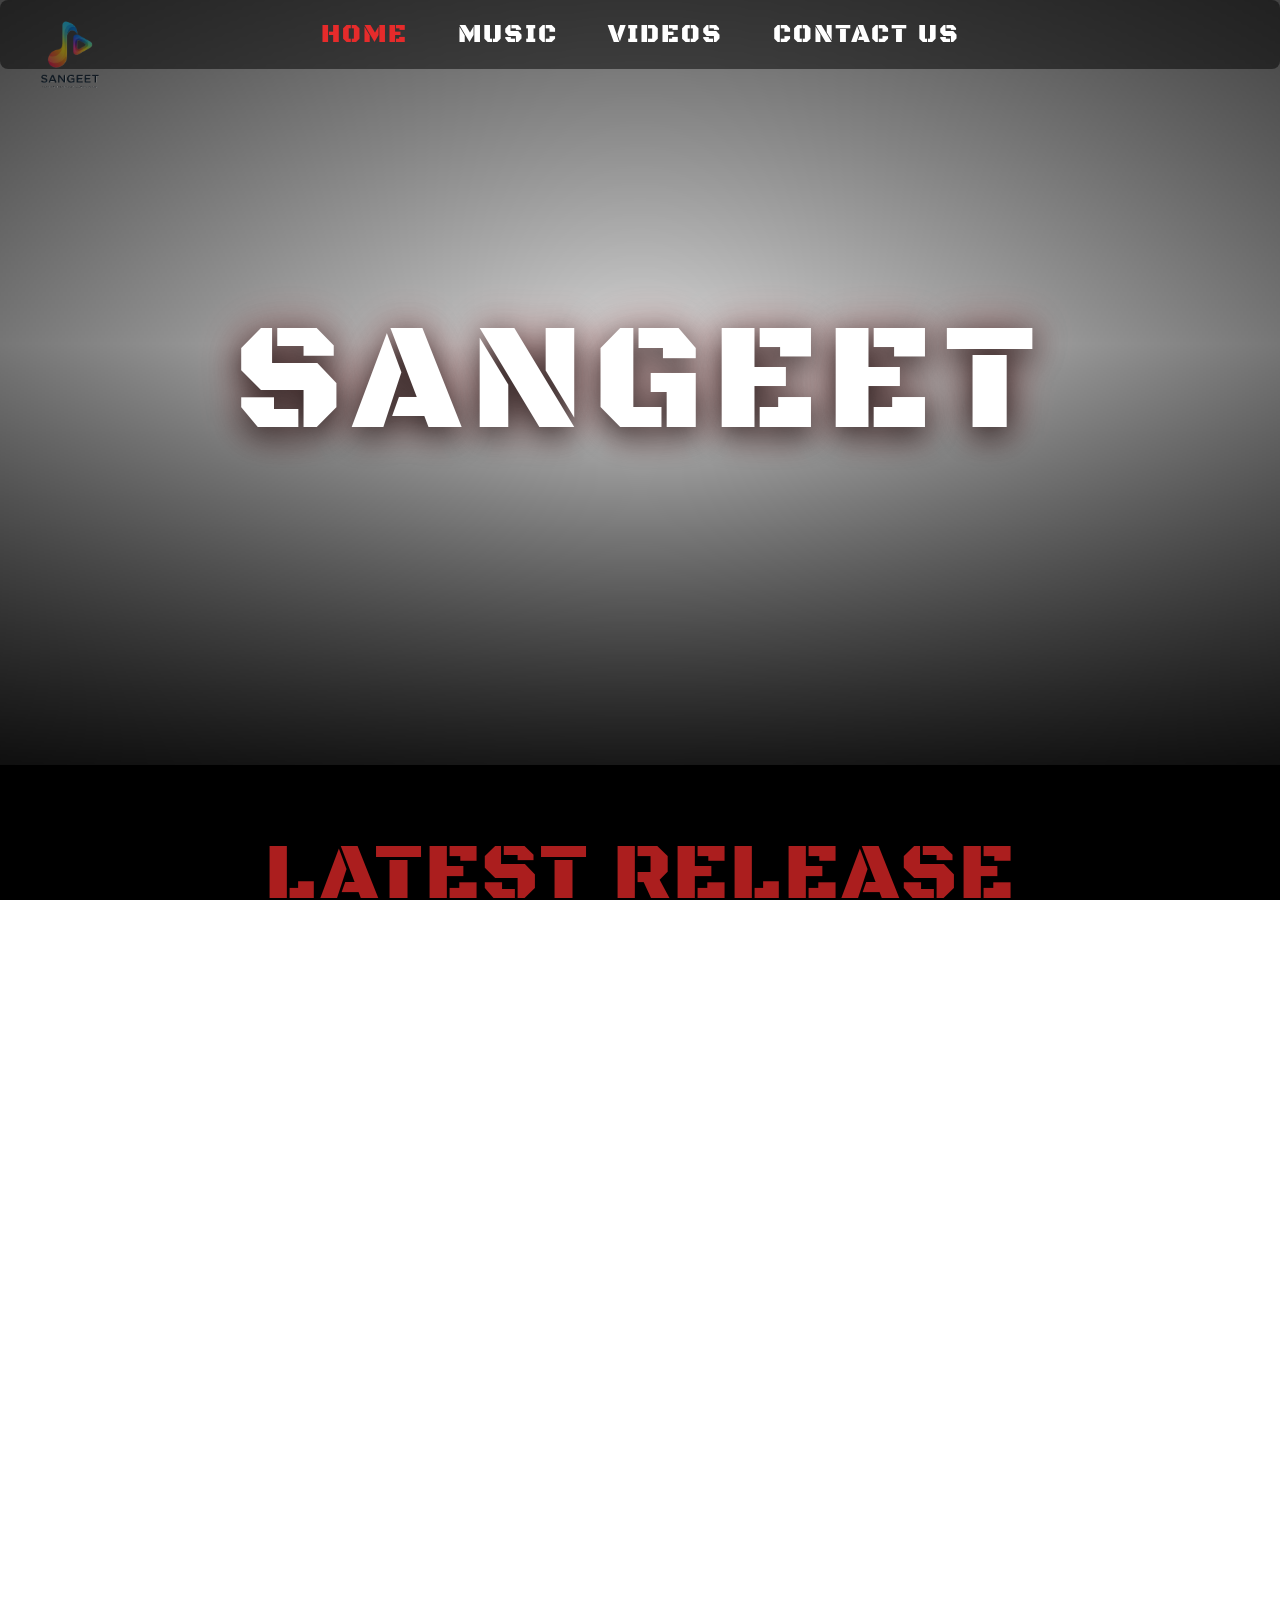
<file: index.html>
<!DOCTYPE html>
<html lang="en">

<head>
  <meta charset="UTF-8" />
  <meta name="viewport" content="width=device-width, initial-scale=1.0" />
  <meta http-equiv="X-Content-Type-Options" content="nosniff" />
  <meta name="referrer" content="strict-origin-when-cross-origin" />
  <title>SANGEET</title>
  <link rel="stylesheet" href="style.css" />
  <link rel="preconnect" href="https://fonts.googleapis.com" />
  <link rel="preconnect" href="https://fonts.gstatic.com" crossorigin />
  <link href="https://fonts.googleapis.com/css2?family=Urbanist:wght@100..900&display=swap" rel="stylesheet" />
  <link href="https://fonts.googleapis.com/css2?family=Black+Ops+One&family=Rubik+Dirt&family=Rubik+Distressed&display=swap"
    rel="stylesheet" />
</head>

<body>
  <header>
    <div class="container">
      <img src="./LOGO/LOGO.png" class="logo" alt="SM Logo" />
      <nav class="nav">
        <ul>
          <li><a href="#" class="active">Home</a></li>
          <li><a href="./music.html">Music</a></li>
          <li><a href="./video.html">Videos</a></li>
          <li><a href="./contact.html">Contact Us</a></li>
        </ul>
      </nav>
      <div class="title">
        <h1 class="centertitle">SANGEET</h1>
      </div>
    </div>
  </header>

  <main>
    <section class="latest-release">
      <h2 class="release-title">Latest Release</h2>
      <h3 class="release-date">March, 2026</h3>

      <div class="shakti">
        <iframe style="border-radius:12px"
          src="https://open.spotify.com/embed/playlist/1lvlW9VD9FEi2vKVzKPBTP?utm_source=generator" width="100%"
          height="450" frameBorder="0" allowfullscreen=""
          allow="autoplay; clipboard-write; encrypted-media; fullscreen; picture-in-picture" loading="eager">
        </iframe>


        <p class="about_shakti">
          Sangeet: Your Melodious Companion is a simple, easy-to-use music and video web app that brings the soulful
          sounds of Garhwali music right to you.
          From traditional folk songs that echo the spirit of the hills to fresh new beats that keep you moving, Sangeet
          celebrates the music of Uttarakhand.
          Enjoy handpicked playlists, regional videos, and a beautiful design that makes listening fun and effortless.
          Whether you're at home or far away, Sangeet helps you stay connected to your culture through music you love.

        </p>
      </div>
    </section>

    <section class="videos">
      <h2 class="video-section-title">Popular Releases</h2>
      <div class="video-container">
        <div class="video">
          <iframe src="https://www.youtube.com/embed/8m-D-WTslLE?si=3Ny1zWkvdbax_tAA" title="video player"
            frameborder="0" allowfullscreen></iframe>
        </div>
        <div class="video">
          <iframe src="https://www.youtube.com/embed/NH2U9rR-WeI?si=xpzLvJnHwARVhCa1" title="Video Player"
            frameborder="0" allowfullscreen></iframe>
        </div>
        <div class="video">
          <iframe src="https://www.youtube.com/embed/AoCjDPBTLpE?si=OF-65wpXiMQLLFCL" title="Video Player"
            frameborder="0" allowfullscreen></iframe>
        </div>
        <div class="video">
          <iframe src="https://www.youtube.com/embed/oCW36G_9YYA?si=5a1mqsH1p5TXqLUH" title="Video Player"
            frameborder="0" allowfullscreen></iframe>
        </div>
        <div class="video">
          <iframe src="https://www.youtube.com/embed/RIoDWD2M-D4?si=HnFT_RdaVZSN-alp" title="Video Player"
            frameborder="0" allowfullscreen></iframe>
        </div>
      </div>
    </section>

    <section class="newsletter">
      <h2 class="newsletter-title">Stay Up to Date</h2>
      <p class="newsletter-description">
        Subscribe to our newsletter to get the latest updates on Garhwali songs and more!
      </p>
      <form class="newsletter-form">
        <input type="email" class="newsletter-input" placeholder="Enter your email" required />
        <button type="submit" class="newsletter-button">Subscribe</button>
      </form>
    </section>

    <script>
      document.querySelector('.newsletter-form').addEventListener('submit', function (e) {
        e.preventDefault();
        window.location.href = "https://youtube.com/@priyanshu.pundir_01?si=pWtkLLg1miQbB_4b";
      });
    </script>

  </main>

  <footer>
    <p>
      © 2026 Sangeet - "Your Melodious Companion" |
      <a href="#">Privacy Policy</a> |
      <a href="#">Terms & Conditions</a>
    </p>
  </footer>
</body>

</html>
</file>
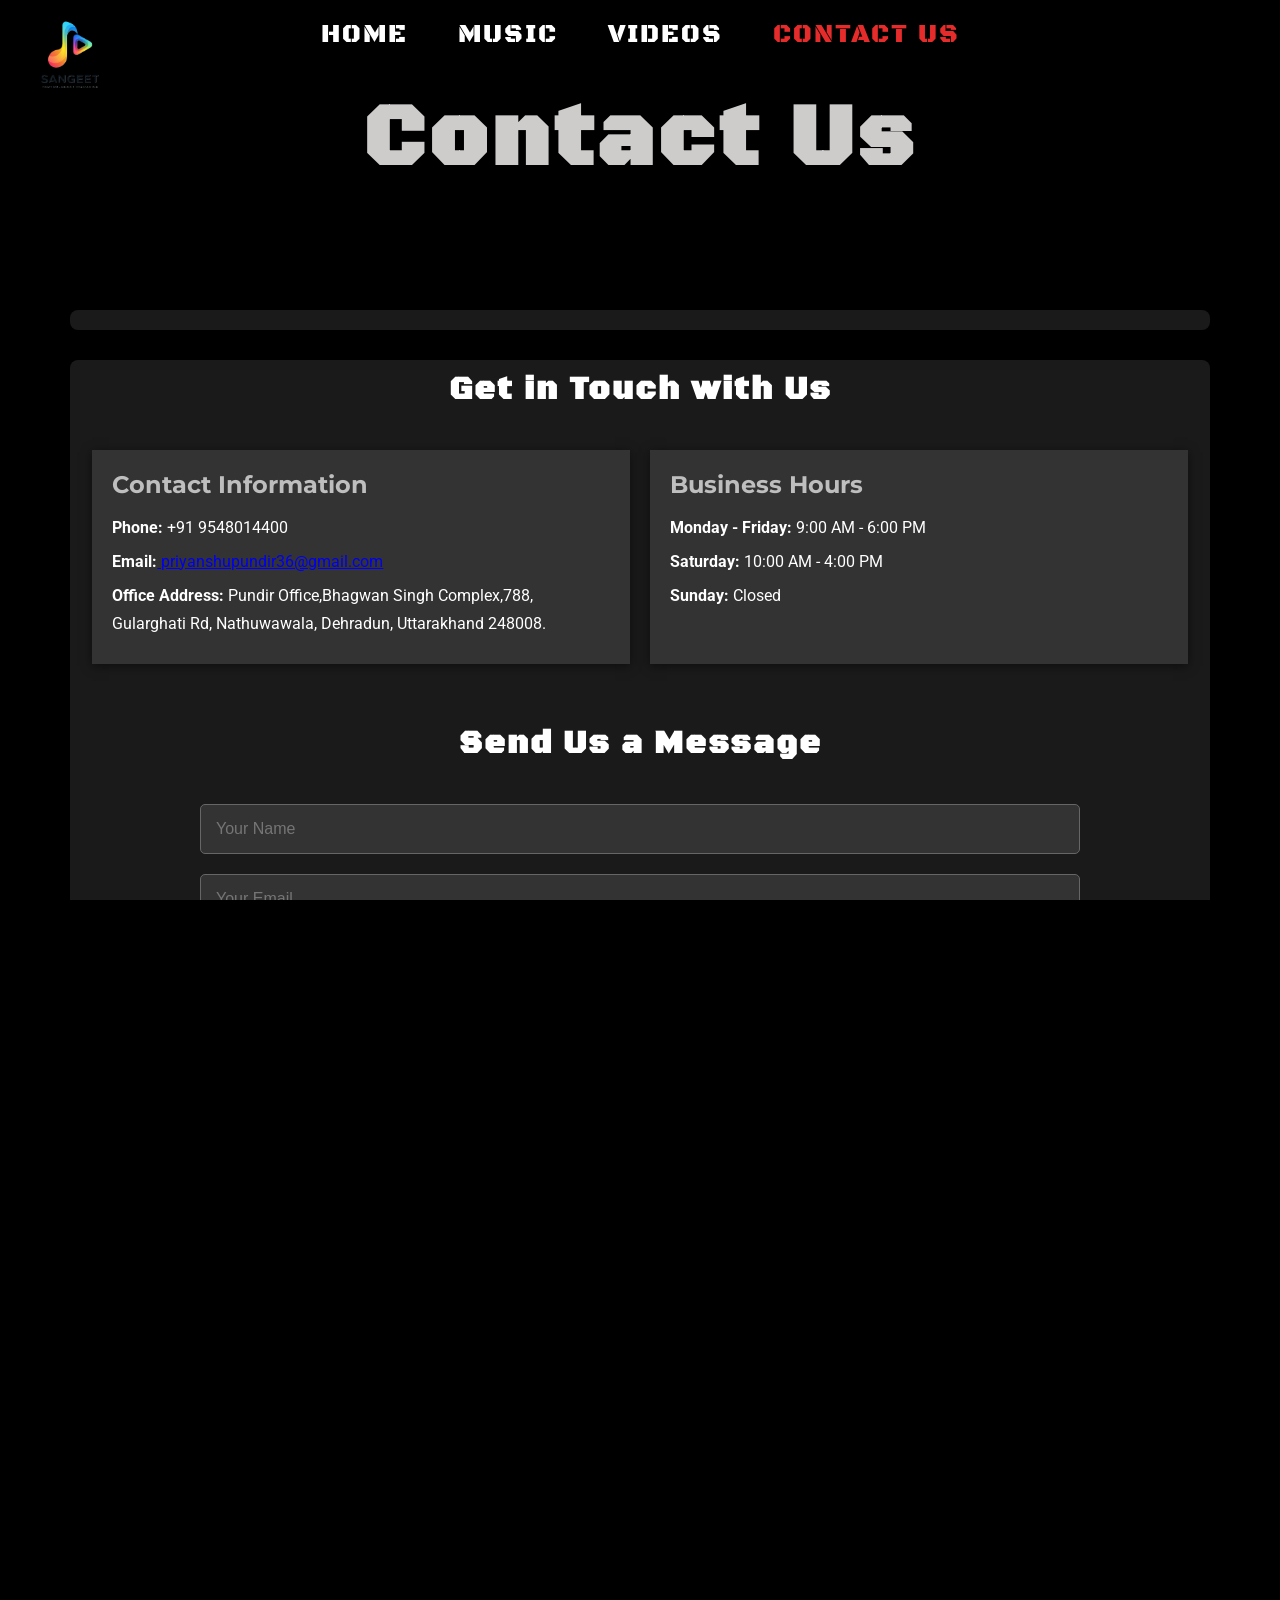
<file: contact.html>
<!DOCTYPE html>
<html lang="en">
<head>
    <meta charset="UTF-8">
    <meta name="viewport" content="width=device-width, initial-scale=1.0">
    <meta http-equiv="X-UA-Compatible" content="IE=edge">
    <meta http-equiv="X-Content-Type-Options" content="nosniff">
    <meta name="referrer" content="strict-origin-when-cross-origin">
    <title>Contact Us</title>
    <link href="https://fonts.googleapis.com/css2?family=Montserrat:wght@400;600&family=Roboto:wght@400;500&display=swap" rel="stylesheet">
    <link rel="stylesheet" href="contact.css"/>
    <link
      href="https://fonts.googleapis.com/css2?family=Urbanist:wght@100..900&display=swap"
      rel="stylesheet"
    />
    <link
      href="https://fonts.googleapis.com/css2?family=Black+Ops+One&family=Rubik+Dirt&family=Rubik+Distressed&display=swap"
      rel="stylesheet"/>
</head>
<body>
    <header>
        <div class="header">
            <h1>Contact Us</h1>
        </div>
        <section class="start">
          <div class="container">
            <img
              src="./LOGO/LOGO.png"
              class="logo"
              alt="SMlogo"
            />
            <nav class="nav">
              <ul>
                <li><a href="./index.html">Home</a></li>
                <li><a href="./music.html">Music</a></li>
                <li><a href="./video.html">Videos</a></li>
                <li><a href="#"class ="active">Contact Us</a></li>
              </ul>
            </nav>
          </div>
        </section>
      </header>
    

    <div class="container">
        <h2>Get in Touch with Us</h2>

        <div class="contact-details">
            <div>
                <h3>Contact Information</h3>
                <p><strong>Phone:</strong> +91 9548014400</p>
                <p><strong>Email:</strong><a href="mailto:priyanshupundir36@gmail.com"> priyanshupundir36@gmail.com</a></p>
    
                <p><strong>Office Address:</strong> Pundir Office,Bhagwan Singh Complex,788, Gularghati Rd, Nathuwawala, Dehradun, Uttarakhand 248008.</p>
            </div>
            <div>
                <h3>Business Hours</h3>
                <p><strong>Monday - Friday:</strong> 9:00 AM - 6:00 PM</p>
                <p><strong>Saturday:</strong> 10:00 AM - 4:00 PM</p>
                <p><strong>Sunday:</strong> Closed</p>
            </div>
        </div>

        <div class="form-container">
            <h2>Send Us a Message</h2>
            <form action="https://formsubmit.co/priyanshupundir36@gmail.com" method="POST">
                <input type="text" name="_honey" style="display:none" tabindex="-1" autocomplete="off">
                <input type="hidden" name="_captcha" value="false">
                <input type="hidden" name="_subject" value="New Contact Message from Sangeet!">
                <input type="text" name="name" placeholder="Your Name" required maxlength="80" autocomplete="name">
                <input type="email" name="email" placeholder="Your Email" required maxlength="100" autocomplete="email">
                <input type="tel" name="phone" placeholder="Your Phone Number" maxlength="20" autocomplete="tel">
                <textarea name="message" placeholder="Your Message" required maxlength="3000"></textarea>
                <button type="submit">Submit</button>
            </form>
        </div>
        <div>
       
       <iframe 
           src="https://www.google.com/maps/embed?pb=!1m18!1m12!1m3!1d881.574892352741!2d78.1149105696057!3d30.278553698425437!2m3!1f0!2f0!3f0!3m2!1i1024!2i768!4f13.1!3m3!1m2!1s0x390927003079ff43%3A0x96491d8aa7f8a066!2sBhagwan%20Singh%20Complex!5e1!3m2!1sen!2sin!4v1750755804938!5m2!1sen!2sin" 
           width="600" height="450" 
           style="border:0;" 
           allowfullscreen="" 
           loading="eager" referrerpolicy="no-referrer-when-downgrade">
          </iframe>
    </div>
    </div>
    <footer>
        <p>© 2025 Sangeet - "Your Melodious Companion" | <a href="#">Privacy Policy</a> | <a href="#">Terms & Conditions</a></p>
    </footer>
</body>
</html>
</file>
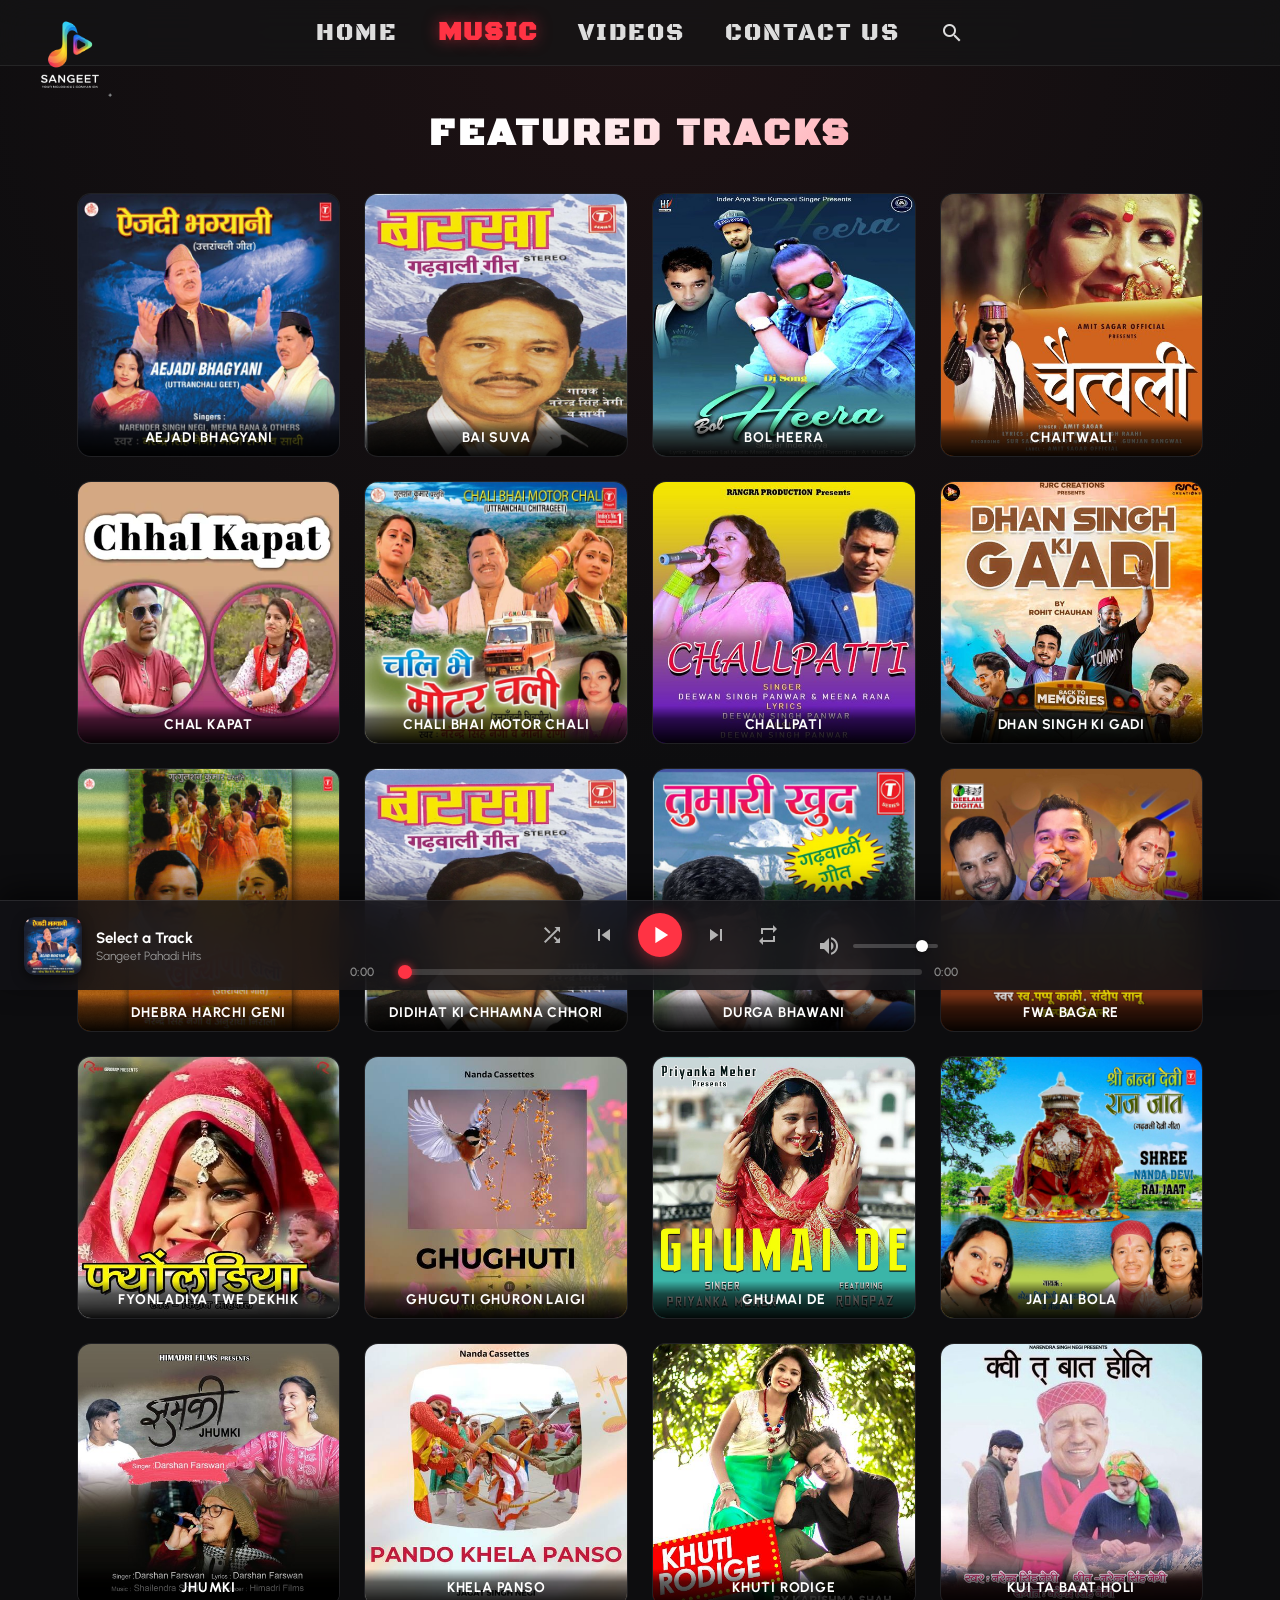
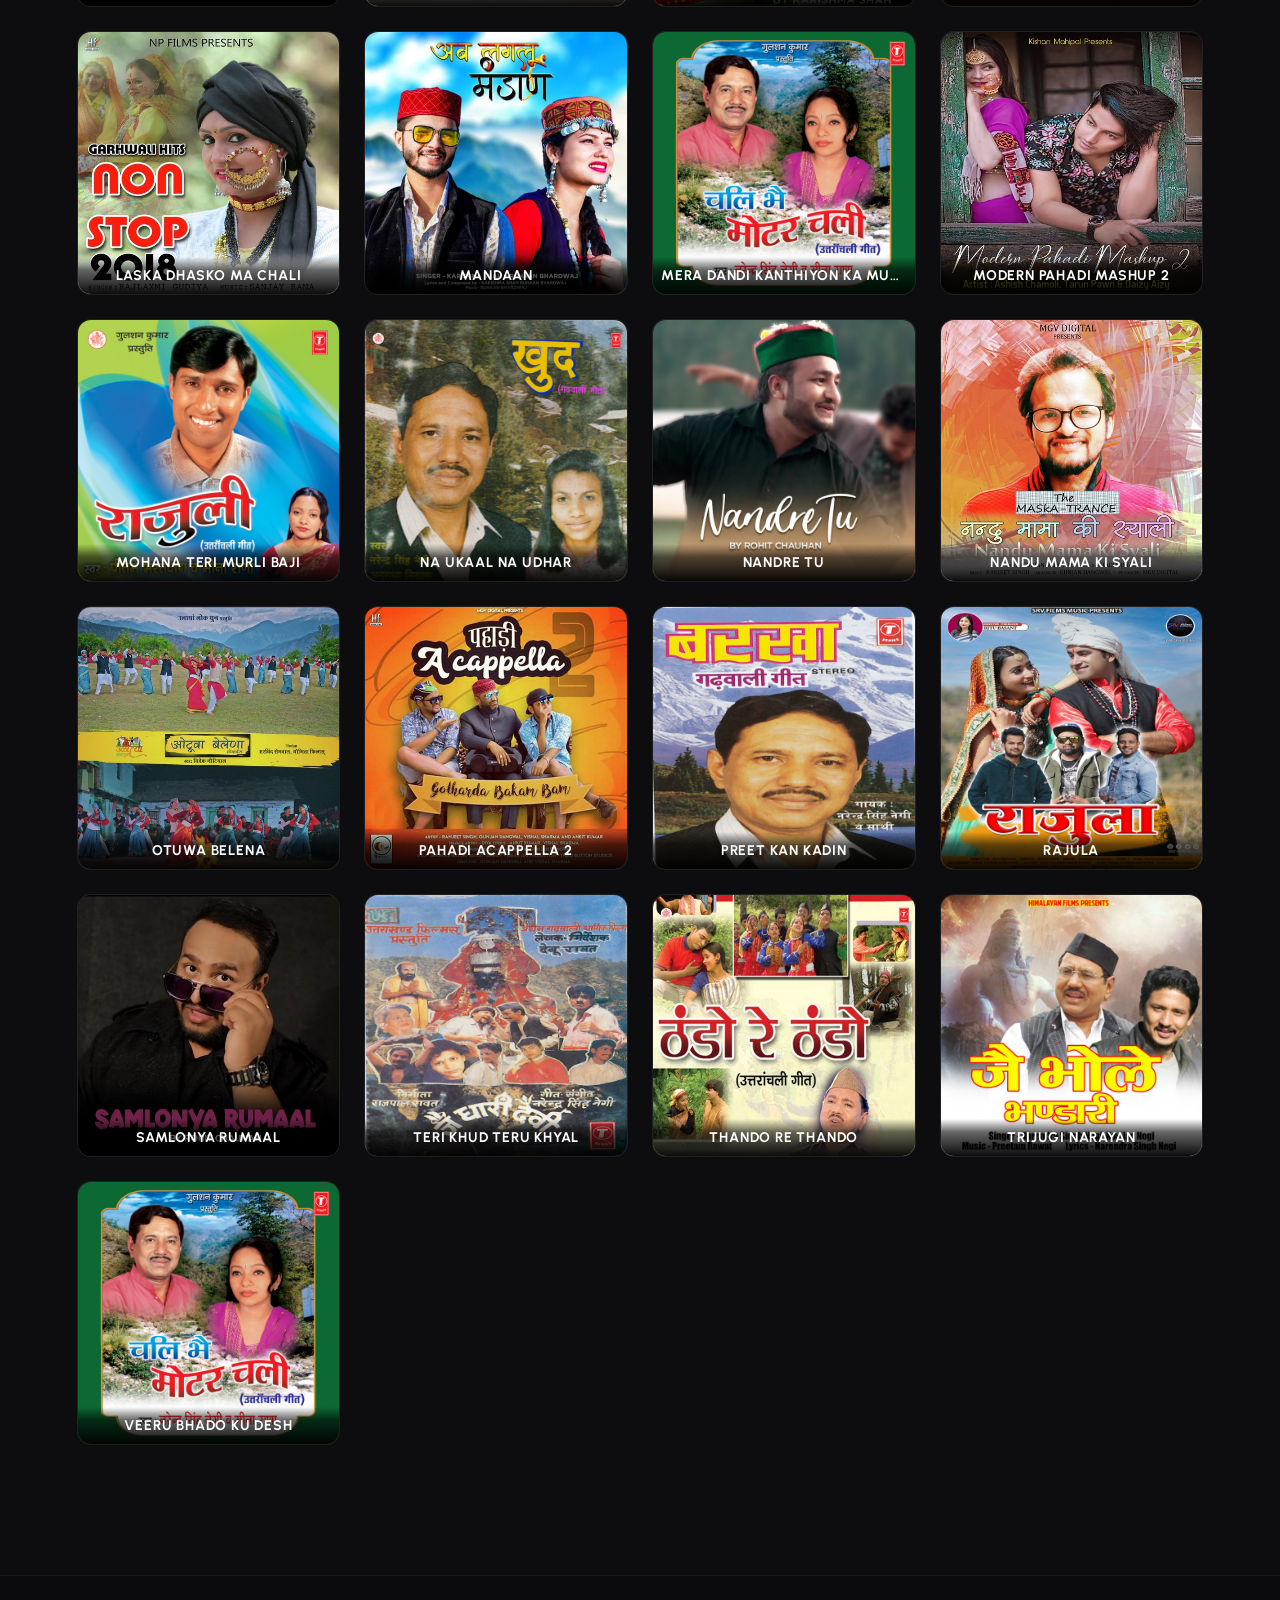
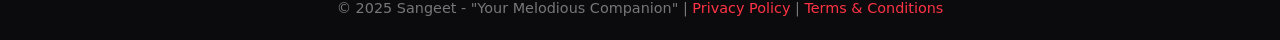
<file: music.html>
<!DOCTYPE html>
<html lang="en">

<head>
  <meta charset="UTF-8" />
  <meta name="viewport" content="width=device-width, initial-scale=1.0" />
  <meta http-equiv="X-Content-Type-Options" content="nosniff" />
  <meta name="referrer" content="strict-origin-when-cross-origin" />
  <title>Music - Sangeet</title>
  <link rel="stylesheet" href="music.css" />
  <link
    href="https://fonts.googleapis.com/css2?family=Urbanist:wght@300;400;500;600;700;800&family=Montserrat:wght@400;600;700&display=swap"
    rel="stylesheet" />
  <link href="https://fonts.googleapis.com/css2?family=Black+Ops+One&family=Rubik+Dirt&family=Rubik+Distressed&display=swap"
    rel="stylesheet" />
  <link href="https://fonts.googleapis.com/icon?family=Material+Icons" rel="stylesheet">
</head>

<body>

  <header>
    <section class="start">
      <div class="container">
        <img src="./LOGO/LOGO 2.png" class="logo" alt="SMlogo" />
        <nav class="nav">
          <ul>
            <li><a href="./index.html">Home</a></li>
            <li><a href="#" class="active">Music</a></li>
            <li><a href="./video.html">Videos</a></li>
            <li><a href="./contact.html">Contact Us</a></li>
            <li class="search-group">
              <span class="material-icons search-icon" onclick="toggleSearch()" title="Search Songs">search</span>
              <div class="search-bar" id="searchBar">
                <input type="text" id="searchInput" placeholder="Search songs..." onkeyup="filterSongsLive()">
                <button type="button" onclick="performSearch()">Search</button>
              </div>
            </li>
          </ul>
        </nav>
      </div>
    </section>
  </header>

  <main>
    <div class="music-header-title">
      <h2>FEATURED TRACKS</h2>

    </div>

    <section class="grid-container" id="songsGrid">

      <div class="grid-item" data-src="https://res.cloudinary.com/uufiypiw/video/upload/v1790531587/Aejadi_Bhagyani.mp3" data-title="AEJADI BHAGYANI"
        data-cover="./covers/1750809799905.jpg">
        <div class="album-card">
          <img src="./covers/1750809799905.jpg" alt="AEJADI BHAGYANI" loading="lazy" />
          <div class="play-overlay">
            <span class="material-icons play-btn-icon">play_arrow</span>
          </div>
          <div class="playing-indicator">
            <span class="bar"></span><span class="bar"></span><span class="bar"></span>
          </div>
          <div class="album-name">AEJADI BHAGYANI</div>
        </div>
      </div>

      <div class="grid-item" data-src="https://res.cloudinary.com/uufiypiw/video/upload/v1790531573/Bai_Suva.mp3" data-title="BAI SUVA"
        data-cover="./covers/1750809799383.jpg">
        <div class="album-card">
          <img src="./covers/1750809799383.jpg" alt="BAI SUVA" loading="lazy" />
          <div class="play-overlay">
            <span class="material-icons play-btn-icon">play_arrow</span>
          </div>
          <div class="playing-indicator">
            <span class="bar"></span><span class="bar"></span><span class="bar"></span>
          </div>
          <div class="album-name">BAI SUVA</div>
        </div>
      </div>

      <div class="grid-item" data-src="https://res.cloudinary.com/uufiypiw/video/upload/v1790531579/Bol_Heera.mp3" data-title="BOL HEERA"
        data-cover="./covers/1750809799879.jpg">
        <div class="album-card">
          <img src="./covers/1750809799879.jpg" alt="BOL HEERA" loading="lazy" />
          <div class="play-overlay">
            <span class="material-icons play-btn-icon">play_arrow</span>
          </div>
          <div class="playing-indicator">
            <span class="bar"></span><span class="bar"></span><span class="bar"></span>
          </div>
          <div class="album-name">BOL HEERA</div>
        </div>
      </div>

      <div class="grid-item" data-src="https://res.cloudinary.com/uufiypiw/video/upload/v1790531536/Chaitwali.mp3" data-title="CHAITWALI"
        data-cover="./covers/1750809799859.jpg">
        <div class="album-card">
          <img src="./covers/1750809799859.jpg" alt="CHAITWALI" loading="lazy" />
          <div class="play-overlay">
            <span class="material-icons play-btn-icon">play_arrow</span>
          </div>
          <div class="playing-indicator">
            <span class="bar"></span><span class="bar"></span><span class="bar"></span>
          </div>
          <div class="album-name">CHAITWALI</div>
        </div>
      </div>

      <div class="grid-item" data-src="https://res.cloudinary.com/uufiypiw/video/upload/v1790531518/Chal_Kapat.mp3" data-title="CHAL KAPAT"
        data-cover="./covers/1750809799835.webp">
        <div class="album-card">
          <img src="./covers/1750809799835.webp" alt="CHAL KAPAT" loading="lazy" />
          <div class="play-overlay">
            <span class="material-icons play-btn-icon">play_arrow</span>
          </div>
          <div class="playing-indicator">
            <span class="bar"></span><span class="bar"></span><span class="bar"></span>
          </div>
          <div class="album-name">CHAL KAPAT</div>
        </div>
      </div>

      <div class="grid-item" data-src="https://res.cloudinary.com/uufiypiw/video/upload/v1790531639/Chali_Bhai_Motar_Chali.mp3" data-title="CHALI BHAI MOTOR CHALI"
        data-cover="./covers/1750809799816.jpg">
        <div class="album-card">
          <img src="./covers/1750809799816.jpg" alt="CHALI BHAI MOTOR CHALI" loading="lazy" />
          <div class="play-overlay">
            <span class="material-icons play-btn-icon">play_arrow</span>
          </div>
          <div class="playing-indicator">
            <span class="bar"></span><span class="bar"></span><span class="bar"></span>
          </div>
          <div class="album-name">CHALI BHAI MOTOR CHALI</div>
        </div>
      </div>

      <div class="grid-item" data-src="https://res.cloudinary.com/uufiypiw/video/upload/v1790531553/Challpatti_Garhwali_Dj.mp3" data-title="CHALLPATI"
        data-cover="./covers/1750809799795.jpg">
        <div class="album-card">
          <img src="./covers/1750809799795.jpg" alt="CHALLPATI" loading="lazy" />
          <div class="play-overlay">
            <span class="material-icons play-btn-icon">play_arrow</span>
          </div>
          <div class="playing-indicator">
            <span class="bar"></span><span class="bar"></span><span class="bar"></span>
          </div>
          <div class="album-name">CHALLPATI</div>
        </div>
      </div>

      <div class="grid-item" data-src="https://res.cloudinary.com/uufiypiw/video/upload/v1790531561/Dhan_Singh_Ki_Gaadi.mp3" data-title="DHAN SINGH KI GADI"
        data-cover="./covers/1750809799768.jpg">
        <div class="album-card">
          <img src="./covers/1750809799768.jpg" alt="DHAN SINGH KI GADI" loading="lazy" />
          <div class="play-overlay">
            <span class="material-icons play-btn-icon">play_arrow</span>
          </div>
          <div class="playing-indicator">
            <span class="bar"></span><span class="bar"></span><span class="bar"></span>
          </div>
          <div class="album-name">DHAN SINGH KI GADI</div>
        </div>
      </div>

      <div class="grid-item" data-src="https://res.cloudinary.com/uufiypiw/video/upload/v1790531574/Dhebra_Harchi_Geni.mp3" data-title="DHEBRA HARCHI GENI"
        data-cover="./covers/Cover of Dhebra Harchi Geni by Narendra Singh Negi.jpg">
        <div class="album-card">
          <img src="./covers/Cover of Dhebra Harchi Geni by Narendra Singh Negi.jpg" alt="DHEBRA HARCHI GENI"
            loading="lazy" />
          <div class="play-overlay">
            <span class="material-icons play-btn-icon">play_arrow</span>
          </div>
          <div class="playing-indicator">
            <span class="bar"></span><span class="bar"></span><span class="bar"></span>
          </div>
          <div class="album-name">DHEBRA HARCHI GENI</div>
        </div>
      </div>

      <div class="grid-item" data-src="https://res.cloudinary.com/uufiypiw/video/upload/v1790531590/Didihat_Ki_Chhamna_Chhori.mp3" data-title="DIDIHAT KI CHHAMNA CHHORI"
        data-cover="./covers/1750809799383.jpg">
        <div class="album-card">
          <img src="./covers/1750809799383.jpg" alt="DIDIHAT KI CHHAMNA CHHORI" loading="lazy" />
          <div class="play-overlay">
            <span class="material-icons play-btn-icon">play_arrow</span>
          </div>
          <div class="playing-indicator">
            <span class="bar"></span><span class="bar"></span><span class="bar"></span>
          </div>
          <div class="album-name">DIDIHAT KI CHHAMNA CHHORI</div>
        </div>
      </div>

      <div class="grid-item" data-src="https://res.cloudinary.com/uufiypiw/video/upload/v1790531646/Durga_Bhawani_Jaagar.mp3" data-title="DURGA BHAWANI"
        data-cover="./covers/Cover of Durga Bhawani (Jaagar) by Preetam Bhartwan, Meena Rana.jpg">
        <div class="album-card">
          <img src="./covers/Cover of Durga Bhawani (Jaagar) by Preetam Bhartwan, Meena Rana.jpg" alt="DURGA BHAWANI"
            loading="lazy" />
          <div class="play-overlay">
            <span class="material-icons play-btn-icon">play_arrow</span>
          </div>
          <div class="playing-indicator">
            <span class="bar"></span><span class="bar"></span><span class="bar"></span>
          </div>
          <div class="album-name">DURGA BHAWANI</div>
        </div>
      </div>

      <div class="grid-item" data-src="https://res.cloudinary.com/uufiypiw/video/upload/v1790531572/Fwa_Baga_Re_-_Pahari.mp3" data-title="FWA BAGA RE"
        data-cover="./covers/Cover of Fwa Baga Re - Pahari by Late.Pappu Karki, Sandeep Sanu, Kalpana Cahuhan.jpg">
        <div class="album-card">
          <img src="./covers/Cover of Fwa Baga Re - Pahari by Late.Pappu Karki, Sandeep Sanu, Kalpana Cahuhan.jpg"
            alt="FWA BAGA RE" loading="lazy" />
          <div class="play-overlay">
            <span class="material-icons play-btn-icon">play_arrow</span>
          </div>
          <div class="playing-indicator">
            <span class="bar"></span><span class="bar"></span><span class="bar"></span>
          </div>
          <div class="album-name">FWA BAGA RE</div>
        </div>
      </div>

      <div class="grid-item" data-src="https://res.cloudinary.com/uufiypiw/video/upload/v1790531582/Fyonladiya_Twe_Dekhik.mp3" data-title="FYONLADIYA TWE DEKHIK"
        data-cover="./covers/1750809799720.jpg">
        <div class="album-card">
          <img src="./covers/1750809799720.jpg" alt="FYONLADIYA TWE DEKHIK" loading="lazy" />
          <div class="play-overlay">
            <span class="material-icons play-btn-icon">play_arrow</span>
          </div>
          <div class="playing-indicator">
            <span class="bar"></span><span class="bar"></span><span class="bar"></span>
          </div>
          <div class="album-name">FYONLADIYA TWE DEKHIK</div>
        </div>
      </div>

      <div class="grid-item" data-src="https://res.cloudinary.com/uufiypiw/video/upload/v1790531525/Ghuguti_Ghuron_Laigi.mp3" data-title="GHUGUTI GHURON LAIGI"
        data-cover="./covers/1750809799698.jpg">
        <div class="album-card">
          <img src="./covers/1750809799698.jpg" alt="GHUGUTI GHURON LAIGI" loading="lazy" />
          <div class="play-overlay">
            <span class="material-icons play-btn-icon">play_arrow</span>
          </div>
          <div class="playing-indicator">
            <span class="bar"></span><span class="bar"></span><span class="bar"></span>
          </div>
          <div class="album-name">GHUGUTI GHURON LAIGI</div>
        </div>
      </div>

      <div class="grid-item" data-src="https://res.cloudinary.com/uufiypiw/video/upload/v1790531557/Ghumai_de.mp3" data-title="GHUMAI DE"
        data-cover="./covers/1750809799675.jpg">
        <div class="album-card">
          <img src="./covers/1750809799675.jpg" alt="GHUMAI DE" loading="lazy" />
          <div class="play-overlay">
            <span class="material-icons play-btn-icon">play_arrow</span>
          </div>
          <div class="playing-indicator">
            <span class="bar"></span><span class="bar"></span><span class="bar"></span>
          </div>
          <div class="album-name">GHUMAI DE</div>
        </div>
      </div>

      <div class="grid-item" data-src="https://res.cloudinary.com/uufiypiw/video/upload/v1790531568/Jai_Jai_Bola.mp3" data-title="JAI JAI BOLA"
        data-cover="./covers/Cover of Jai Jai Bola by Narendra Singh Negi, Anuradha Nirala, Meena Rana.jpg">
        <div class="album-card">
          <img src="./covers/Cover of Jai Jai Bola by Narendra Singh Negi, Anuradha Nirala, Meena Rana.jpg"
            alt="JAI JAI BOLA" loading="lazy" />
          <div class="play-overlay">
            <span class="material-icons play-btn-icon">play_arrow</span>
          </div>
          <div class="playing-indicator">
            <span class="bar"></span><span class="bar"></span><span class="bar"></span>
          </div>
          <div class="album-name">JAI JAI BOLA</div>
        </div>
      </div>

      <div class="grid-item" data-src="https://res.cloudinary.com/uufiypiw/video/upload/v1790531587/Jhumki.mp3" data-title="JHUMKI" data-cover="./covers/1750809799653.jpg">
        <div class="album-card">
          <img src="./covers/1750809799653.jpg" alt="JHUMKI" loading="lazy" />
          <div class="play-overlay">
            <span class="material-icons play-btn-icon">play_arrow</span>
          </div>
          <div class="playing-indicator">
            <span class="bar"></span><span class="bar"></span><span class="bar"></span>
          </div>
          <div class="album-name">JHUMKI</div>
        </div>
      </div>

      <div class="grid-item" data-src="https://res.cloudinary.com/uufiypiw/video/upload/v1790531642/Khela_Panso_Pandovarta.mp3" data-title="KHELA PANSO"
        data-cover="./covers/1750809799632.jpg">
        <div class="album-card">
          <img src="./covers/1750809799632.jpg" alt="KHELA PANSO" loading="lazy" />
          <div class="play-overlay">
            <span class="material-icons play-btn-icon">play_arrow</span>
          </div>
          <div class="playing-indicator">
            <span class="bar"></span><span class="bar"></span><span class="bar"></span>
          </div>
          <div class="album-name">KHELA PANSO</div>
        </div>
      </div>

      <div class="grid-item" data-src="https://res.cloudinary.com/uufiypiw/video/upload/v1790531587/Khuti_Rodige.mp3" data-title="KHUTI RODIGE"
        data-cover="./covers/1750809799607.jpg">
        <div class="album-card">
          <img src="./covers/1750809799607.jpg" alt="KHUTI RODIGE" loading="lazy" />
          <div class="play-overlay">
            <span class="material-icons play-btn-icon">play_arrow</span>
          </div>
          <div class="playing-indicator">
            <span class="bar"></span><span class="bar"></span><span class="bar"></span>
          </div>
          <div class="album-name">KHUTI RODIGE</div>
        </div>
      </div>

      <div class="grid-item" data-src="https://res.cloudinary.com/uufiypiw/video/upload/v1790531592/Kui_Ta_Baat_Holi.mp3" data-title="KUI TA BAAT HOLI"
        data-cover="./covers/1750809799576.jpg">
        <div class="album-card">
          <img src="./covers/1750809799576.jpg" alt="KUI TA BAAT HOLI" loading="lazy" />
          <div class="play-overlay">
            <span class="material-icons play-btn-icon">play_arrow</span>
          </div>
          <div class="playing-indicator">
            <span class="bar"></span><span class="bar"></span><span class="bar"></span>
          </div>
          <div class="album-name">KUI TA BAAT HOLI</div>
        </div>
      </div>

      <div class="grid-item" data-src="https://res.cloudinary.com/uufiypiw/video/upload/v1790531615/Laska_Dhasko_Ma_Chali.mp3" data-title="LASKA DHASKO MA CHALI"
        data-cover="./covers/1750809799547.jpg">
        <div class="album-card">
          <img src="./covers/1750809799547.jpg" alt="LASKA DHASKO MA CHALI" loading="lazy" />
          <div class="play-overlay">
            <span class="material-icons play-btn-icon">play_arrow</span>
          </div>
          <div class="playing-indicator">
            <span class="bar"></span><span class="bar"></span><span class="bar"></span>
          </div>
          <div class="album-name">LASKA DHASKO MA CHALI</div>
        </div>
      </div>

      <div class="grid-item" data-src="https://res.cloudinary.com/uufiypiw/video/upload/v1790531599/Mandaan.mp3" data-title="MANDAAN"
        data-cover="./covers/1750809799515.jpg">
        <div class="album-card">
          <img src="./covers/1750809799515.jpg" alt="MANDAAN" loading="lazy" />
          <div class="play-overlay">
            <span class="material-icons play-btn-icon">play_arrow</span>
          </div>
          <div class="playing-indicator">
            <span class="bar"></span><span class="bar"></span><span class="bar"></span>
          </div>
          <div class="album-name">MANDAAN</div>
        </div>
      </div>

      <div class="grid-item" data-src="https://res.cloudinary.com/uufiypiw/video/upload/v1790531619/Mera_Dandi_Kanthiyon_Ka_Muluk.mp3"
        data-title="MERA DANDI KANTHIYON KA MULAK"
        data-cover="./covers/Cover of Mera Dandi Kanthiyon Ka Muluk by Narendra Singh Negi, Meena Rana.jpg">
        <div class="album-card">
          <img src="./covers/Cover of Mera Dandi Kanthiyon Ka Muluk by Narendra Singh Negi, Meena Rana.jpg"
            alt="MERA DANDI KANTHIYON KA MULAK" loading="lazy" />
          <div class="play-overlay">
            <span class="material-icons play-btn-icon">play_arrow</span>
          </div>
          <div class="playing-indicator">
            <span class="bar"></span><span class="bar"></span><span class="bar"></span>
          </div>
          <div class="album-name">MERA DANDI KANTHIYON KA MULAK</div>
        </div>
      </div>

      <div class="grid-item" data-src="https://res.cloudinary.com/uufiypiw/video/upload/v1790531601/Modern_Pahadi_Mashup_2.mp3" data-title="MODERN PAHADI MASHUP 2"
        data-cover="./covers/1750809799487.jpg">
        <div class="album-card">
          <img src="./covers/1750809799487.jpg" alt="MODERN PAHADI MASHUP 2" loading="lazy" />
          <div class="play-overlay">
            <span class="material-icons play-btn-icon">play_arrow</span>
          </div>
          <div class="playing-indicator">
            <span class="bar"></span><span class="bar"></span><span class="bar"></span>
          </div>
          <div class="album-name">MODERN PAHADI MASHUP 2</div>
        </div>
      </div>

      <div class="grid-item" data-src="https://res.cloudinary.com/uufiypiw/video/upload/v1790531620/Mohna_Teri_Murli_Baji.mp3" data-title="MOHANA TERI MURLI BAJI"
        data-cover="./covers/Cover of Mohna Teri Murli Baji by Preetam Bhartwan.jpg">
        <div class="album-card">
          <img src="./covers/Cover of Mohna Teri Murli Baji by Preetam Bhartwan.jpg" alt="MOHANA TERI MURLI BAJI"
            loading="lazy" />
          <div class="play-overlay">
            <span class="material-icons play-btn-icon">play_arrow</span>
          </div>
          <div class="playing-indicator">
            <span class="bar"></span><span class="bar"></span><span class="bar"></span>
          </div>
          <div class="album-name">MOHANA TERI MURLI BAJI</div>
        </div>
      </div>

      <div class="grid-item" data-src="https://res.cloudinary.com/uufiypiw/video/upload/v1790531611/Na_Ukaal_Na_Udaar.mp3" data-title="NA UKAAL NA UDHAR"
        data-cover="./covers/Cover of Na Ukaal Na Udaar by Narendra Singh Negi, Anuradha Nirala.jpg">
        <div class="album-card">
          <img src="./covers/Cover of Na Ukaal Na Udaar by Narendra Singh Negi, Anuradha Nirala.jpg"
            alt="NA UKAAL NA UDHAR" loading="lazy" />
          <div class="play-overlay">
            <span class="material-icons play-btn-icon">play_arrow</span>
          </div>
          <div class="playing-indicator">
            <span class="bar"></span><span class="bar"></span><span class="bar"></span>
          </div>
          <div class="album-name">NA UKAAL NA UDHAR</div>
        </div>
      </div>

      <div class="grid-item" data-src="https://res.cloudinary.com/uufiypiw/video/upload/v1790531613/Nandre_Tu.mp3" data-title="NANDRE TU"
        data-cover="./covers/Cover of Nandre Tu by Rohit Chauhan.jpg">
        <div class="album-card">
          <img src="./covers/Cover of Nandre Tu by Rohit Chauhan.jpg" alt="NANDRE TU" loading="lazy" />
          <div class="play-overlay">
            <span class="material-icons play-btn-icon">play_arrow</span>
          </div>
          <div class="playing-indicator">
            <span class="bar"></span><span class="bar"></span><span class="bar"></span>
          </div>
          <div class="album-name">NANDRE TU</div>
        </div>
      </div>

      <div class="grid-item" data-src="https://res.cloudinary.com/uufiypiw/video/upload/v1790531618/Nandu_Mama_Ki_Syali.mp3" data-title="NANDU MAMA KI SYALI"
        data-cover="./covers/1750809799452.jpg">
        <div class="album-card">
          <img src="./covers/1750809799452.jpg" alt="NANDU MAMA KI SYALI" loading="lazy" />
          <div class="play-overlay">
            <span class="material-icons play-btn-icon">play_arrow</span>
          </div>
          <div class="playing-indicator">
            <span class="bar"></span><span class="bar"></span><span class="bar"></span>
          </div>
          <div class="album-name">NANDU MAMA KI SYALI</div>
        </div>
      </div>

      <div class="grid-item" data-src="https://res.cloudinary.com/uufiypiw/video/upload/v1790531623/Otuwa_Belena.mp3" data-title="OTUWA BELENA"
        data-cover="./covers/1750809799426.jpg">
        <div class="album-card">
          <img src="./covers/1750809799426.jpg" alt="OTUWA BELENA" loading="lazy" />
          <div class="play-overlay">
            <span class="material-icons play-btn-icon">play_arrow</span>
          </div>
          <div class="playing-indicator">
            <span class="bar"></span><span class="bar"></span><span class="bar"></span>
          </div>
          <div class="album-name">OTUWA BELENA</div>
        </div>
      </div>

      <div class="grid-item" data-src="https://res.cloudinary.com/uufiypiw/video/upload/v1790531625/Pahadi_Acappella_2_-_Gothar_Da_Bakam_Bam.mp3"
        data-title="PAHADI ACAPPELLA 2" data-cover="./covers/1750809799399.jpg">
        <div class="album-card">
          <img src="./covers/1750809799399.jpg" alt="PAHADI ACAPPELLA 2" loading="lazy" />
          <div class="play-overlay">
            <span class="material-icons play-btn-icon">play_arrow</span>
          </div>
          <div class="playing-indicator">
            <span class="bar"></span><span class="bar"></span><span class="bar"></span>
          </div>
          <div class="album-name">PAHADI ACAPPELLA 2</div>
        </div>
      </div>

      <div class="grid-item" data-src="https://res.cloudinary.com/uufiypiw/video/upload/v1790531646/Preet_Kan_Kadin.mp3" data-title="PREET KAN KADIN"
        data-cover="./covers/Cover of Preet Kan Kadin by Narendra Singh Negi, Anuradha Nirala.jpg">
        <div class="album-card">
          <img src="./covers/Cover of Preet Kan Kadin by Narendra Singh Negi, Anuradha Nirala.jpg" alt="PREET KAN KADIN"
            loading="lazy" />
          <div class="play-overlay">
            <span class="material-icons play-btn-icon">play_arrow</span>
          </div>
          <div class="playing-indicator">
            <span class="bar"></span><span class="bar"></span><span class="bar"></span>
          </div>
          <div class="album-name">PREET KAN KADIN</div>
        </div>
      </div>

      <div class="grid-item" data-src="https://res.cloudinary.com/uufiypiw/video/upload/v1790531640/Rajula.mp3" data-title="RAJULA"
        data-cover="./covers/Cover of Rajula - Feat. Inder Arya by Inder Arya.jpg">
        <div class="album-card">
          <img src="./covers/Cover of Rajula - Feat. Inder Arya by Inder Arya.jpg" alt="RAJULA" loading="lazy" />
          <div class="play-overlay">
            <span class="material-icons play-btn-icon">play_arrow</span>
          </div>
          <div class="playing-indicator">
            <span class="bar"></span><span class="bar"></span><span class="bar"></span>
          </div>
          <div class="album-name">RAJULA</div>
        </div>
      </div>

      <div class="grid-item" data-src="https://res.cloudinary.com/uufiypiw/video/upload/v1790531635/Samlonya_Rumaal.mp3" data-title="SAMLONYA RUMAAL"
        data-cover="./covers/1750809799369.jpg">
        <div class="album-card">
          <img src="./covers/1750809799369.jpg" alt="SAMLONYA RUMAAL" loading="lazy" />
          <div class="play-overlay">
            <span class="material-icons play-btn-icon">play_arrow</span>
          </div>
          <div class="playing-indicator">
            <span class="bar"></span><span class="bar"></span><span class="bar"></span>
          </div>
          <div class="album-name">SAMLONYA RUMAAL</div>
        </div>
      </div>

      <div class="grid-item" data-src="https://res.cloudinary.com/uufiypiw/video/upload/v1790531633/Teri_Khud_Teru_Khyal.mp3" data-title="TERI KHUD TERU KHYAL"
        data-cover="./covers/Cover of Teri Khud Teru Khyal by Narendra Singh Negi, Anuradha Nirala, Mangla Rawat, Usha Negi.jpg">
        <div class="album-card">
          <img
            src="./covers/Cover of Teri Khud Teru Khyal by Narendra Singh Negi, Anuradha Nirala, Mangla Rawat, Usha Negi.jpg"
            alt="TERI KHUD TERU KHYAL" loading="lazy" />
          <div class="play-overlay">
            <span class="material-icons play-btn-icon">play_arrow</span>
          </div>
          <div class="playing-indicator">
            <span class="bar"></span><span class="bar"></span><span class="bar"></span>
          </div>
          <div class="album-name">TERI KHUD TERU KHYAL</div>
        </div>
      </div>

      <div class="grid-item" data-src="https://res.cloudinary.com/uufiypiw/video/upload/v1790531651/Thando_Re_Thando.mp3" data-title="THANDO RE THANDO"
        data-cover="./covers/1750809799357.jpg">
        <div class="album-card">
          <img src="./covers/1750809799357.jpg" alt="THANDO RE THANDO" loading="lazy" />
          <div class="play-overlay">
            <span class="material-icons play-btn-icon">play_arrow</span>
          </div>
          <div class="playing-indicator">
            <span class="bar"></span><span class="bar"></span><span class="bar"></span>
          </div>
          <div class="album-name">THANDO RE THANDO</div>
        </div>
      </div>

      <div class="grid-item" data-src="https://res.cloudinary.com/uufiypiw/video/upload/v1790531646/Trijugi_Narayan.mp3" data-title="TRIJUGI NARAYAN"
        data-cover="./covers/Cover of Trijugi Narayan by Narendra Singh Negi.jpg">
        <div class="album-card">
          <img src="./covers/Cover of Trijugi Narayan by Narendra Singh Negi.jpg" alt="TRIJUGI NARAYAN"
            loading="lazy" />
          <div class="play-overlay">
            <span class="material-icons play-btn-icon">play_arrow</span>
          </div>
          <div class="playing-indicator">
            <span class="bar"></span><span class="bar"></span><span class="bar"></span>
          </div>
          <div class="album-name">TRIJUGI NARAYAN</div>
        </div>
      </div>

      <div class="grid-item" data-src="https://res.cloudinary.com/uufiypiw/video/upload/v1790531651/Veeru_Bhado_Ku_Desh.mp3" data-title="VEERU BHADO KU DESH"
        data-cover="./covers/Cover of Veeru Bhado Ku Desh by Narendra Singh Negi, Meena Rana.jpg">
        <div class="album-card">
          <img src="./covers/Cover of Veeru Bhado Ku Desh by Narendra Singh Negi, Meena Rana.jpg"
            alt="VEERU BHADO KU DESH" loading="lazy" />
          <div class="play-overlay">
            <span class="material-icons play-btn-icon">play_arrow</span>
          </div>
          <div class="playing-indicator">
            <span class="bar"></span><span class="bar"></span><span class="bar"></span>
          </div>
          <div class="album-name">VEERU BHADO KU DESH</div>
        </div>
      </div>

    </section>
  </main>

  <!-- Persistent Bottom Audio Player -->
  <div class="bottom-player" id="bottomPlayer">
    <div class="player-content">

      <!-- Track Info (Left) -->
      <div class="player-track-info" onclick="toggleNowPlayingModal()" title="Click to expand full player">
        <div class="track-thumb-wrapper">
          <img id="playerThumb" src="./covers/1750809799905.jpg" alt="Track Cover" />
          <div class="thumb-glow"></div>
        </div>
        <div class="track-meta">
          <div class="track-title" id="playerTitle">Select a Track</div>
          <div class="track-artist" id="playerArtist">Sangeet Pahadi Hits</div>
        </div>
      </div>

      <!-- Controls & Progress (Center) -->
      <div class="player-controls-container">
        <div class="player-buttons">
          <button class="btn-ctrl" id="shuffleBtn" title="Shuffle" onclick="toggleShuffle()">
            <span class="material-icons">shuffle</span>
          </button>
          <button class="btn-ctrl" id="prevBtn" title="Previous Track" onclick="playPrevTrack()">
            <span class="material-icons">skip_previous</span>
          </button>
          <button class="btn-ctrl btn-play" id="playPauseBtn" title="Play/Pause" onclick="togglePlayPause()">
            <span class="material-icons" id="playIcon">play_arrow</span>
          </button>
          <button class="btn-ctrl" id="nextBtn" title="Next Track" onclick="playNextTrack()">
            <span class="material-icons">skip_next</span>
          </button>
          <button class="btn-ctrl" id="repeatBtn" title="Repeat" onclick="toggleRepeat()">
            <span class="material-icons">repeat</span>
          </button>
        </div>

        <div class="player-progress-bar">
          <span class="time-text" id="currentTimeText">0:00</span>
          <div class="progress-slider-container">
            <input type="range" id="seekSlider" min="0" max="100" value="0" step="0.1" oninput="onSeekChange()"
              onchange="onSeekFinal()">
            <div class="progress-fill" id="progressFill"></div>
          </div>
          <span class="time-text" id="durationTimeText">0:00</span>
        </div>
      </div>

      <!-- Right Controls (Volume & Expand) -->
      <div class="player-extra-controls">
        <div class="volume-container">
          <button class="btn-ctrl" id="muteBtn" onclick="toggleMute()" title="Mute/Unmute">
            <span class="material-icons" id="volumeIcon">volume_up</span>
          </button>
          <input type="range" id="volumeSlider" min="0" max="1" step="0.02" value="0.85"
            oninput="changeVolume(this.value)">
        </div>
        <button class="btn-ctrl btn-expand" onclick="toggleNowPlayingModal()" title="Expand Player">
          <span class="material-icons">open_in_full</span>
        </button>
      </div>

    </div>
  </div>

  <!-- Fullscreen / Modal Now Playing View -->
  <div class="now-playing-modal" id="nowPlayingModal">
    <div class="modal-backdrop" id="modalBackdrop"></div>
    <div class="modal-overlay">
      <button class="modal-close-btn" onclick="toggleNowPlayingModal()" title="Close">
        <span class="material-icons">expand_more</span>
      </button>

      <div class="modal-body">
        <div class="modal-artwork-wrapper">
          <img id="modalCover" src="./covers/1750809799905.jpg" alt="Album Cover" />
          <div class="vinyl-groove"></div>
        </div>

        <div class="modal-track-info">
          <h2 id="modalTitle">Select a Song</h2>
          <p id="modalArtist">Sangeet Melodious Companion</p>
        </div>

        <div class="visualizer-waves" id="visualizerWaves">
          <span></span><span></span><span></span><span></span><span></span>
          <span></span><span></span><span></span><span></span><span></span>
          <span></span><span></span><span></span><span></span><span></span>
        </div>

        <div class="modal-progress-bar">
          <span id="modalCurrentTime">0:00</span>
          <div class="modal-slider-box">
            <input type="range" id="modalSeekSlider" min="0" max="100" value="0" step="0.1"
              oninput="onModalSeekChange()" onchange="onModalSeekFinal()">
            <div class="modal-progress-fill" id="modalProgressFill"></div>
          </div>
          <span id="modalDurationTime">0:00</span>
        </div>

        <div class="modal-buttons">
          <button class="btn-ctrl" onclick="toggleShuffle()">
            <span class="material-icons" id="modalShuffleIcon">shuffle</span>
          </button>
          <button class="btn-ctrl" onclick="playPrevTrack()">
            <span class="material-icons">skip_previous</span>
          </button>
          <button class="btn-ctrl btn-play-large" onclick="togglePlayPause()">
            <span class="material-icons" id="modalPlayIcon">play_arrow</span>
          </button>
          <button class="btn-ctrl" onclick="playNextTrack()">
            <span class="material-icons">skip_next</span>
          </button>
          <button class="btn-ctrl" onclick="toggleRepeat()">
            <span class="material-icons" id="modalRepeatIcon">repeat</span>
          </button>
        </div>
      </div>
    </div>
  </div>

  <!-- Hidden Audio Engine -->
  <audio id="audioEngine" preload="metadata"></audio>

  <footer>
    <p>© 2025 Sangeet - "Your Melodious Companion" | <a href="#">Privacy Policy</a> | <a href="#">Terms & Conditions</a>
    </p>
  </footer>

  <script>
    // --- State & Playlist Setup ---
    const gridItems = Array.from(document.querySelectorAll('.grid-item'));
    const playlist = gridItems.map((item, index) => ({
      index: index,
      element: item,
      title: item.getAttribute('data-title'),
      src: item.getAttribute('data-src'),
      cover: item.getAttribute('data-cover')
    }));

    let currentTrackIndex = -1;
    let isPlaying = false;
    let isShuffle = false;
    let isRepeat = false;
    let previousVolume = 0.85;
    let isSeeking = false;

    const audio = document.getElementById('audioEngine');
    const bottomPlayer = document.getElementById('bottomPlayer');
    const playerThumb = document.getElementById('playerThumb');
    const playerTitle = document.getElementById('playerTitle');
    const playerArtist = document.getElementById('playerArtist');
    const playIcon = document.getElementById('playIcon');
    const playPauseBtn = document.getElementById('playPauseBtn');
    const seekSlider = document.getElementById('seekSlider');
    const progressFill = document.getElementById('progressFill');
    const currentTimeText = document.getElementById('currentTimeText');
    const durationTimeText = document.getElementById('durationTimeText');
    const volumeSlider = document.getElementById('volumeSlider');
    const volumeIcon = document.getElementById('volumeIcon');
    const shuffleBtn = document.getElementById('shuffleBtn');
    const repeatBtn = document.getElementById('repeatBtn');

    // Modal elements
    const nowPlayingModal = document.getElementById('nowPlayingModal');
    const modalCover = document.getElementById('modalCover');
    const modalBackdrop = document.getElementById('modalBackdrop');
    const modalTitle = document.getElementById('modalTitle');
    const modalArtist = document.getElementById('modalArtist');
    const modalPlayIcon = document.getElementById('modalPlayIcon');
    const modalSeekSlider = document.getElementById('modalSeekSlider');
    const modalProgressFill = document.getElementById('modalProgressFill');
    const modalCurrentTime = document.getElementById('modalCurrentTime');
    const modalDurationTime = document.getElementById('modalDurationTime');
    const visualizerWaves = document.getElementById('visualizerWaves');

    // Set initial volume
    audio.volume = 0.85;

    // Attach click listeners to cards
    playlist.forEach((song, idx) => {
      song.element.addEventListener('click', () => {
        loadAndPlayTrack(idx);
      });
    });

    function loadAndPlayTrack(index) {
      if (index < 0 || index >= playlist.length) return;
      currentTrackIndex = index;
      const song = playlist[index];

      audio.src = song.src;
      playerTitle.textContent = song.title;
      playerArtist.textContent = "Sangeet Pahadi Hits";
      playerThumb.src = song.cover;

      // Update Modal
      modalTitle.textContent = song.title;
      modalArtist.textContent = "Sangeet Pahadi Classics";
      modalCover.src = song.cover;
      modalBackdrop.style.backgroundImage = `url('${song.cover}')`;

      // Update active grid item styling
      gridItems.forEach((item, i) => {
        if (i === index) {
          item.classList.add('playing');
        } else {
          item.classList.remove('playing');
        }
      });

      // Show bottom player
      bottomPlayer.classList.add('visible');

      audio.play().then(() => {
        isPlaying = true;
        updatePlayStateUI();
      }).catch(() => {
        // Autoplay prevented by browser policy
      });
    }

    function togglePlayPause() {
      if (currentTrackIndex === -1) {
        if (playlist.length > 0) loadAndPlayTrack(0);
        return;
      }
      if (audio.paused) {
        audio.play();
        isPlaying = true;
      } else {
        audio.pause();
        isPlaying = false;
      }
      updatePlayStateUI();
    }

    function updatePlayStateUI() {
      if (!audio.paused) {
        playIcon.textContent = 'pause';
        modalPlayIcon.textContent = 'pause';
        playerThumb.classList.add('rotating');
        modalCover.classList.add('rotating');
        visualizerWaves.classList.add('active');
        if (currentTrackIndex !== -1) {
          gridItems[currentTrackIndex].classList.add('playing');
        }
      } else {
        playIcon.textContent = 'play_arrow';
        modalPlayIcon.textContent = 'play_arrow';
        playerThumb.classList.remove('rotating');
        modalCover.classList.remove('rotating');
        visualizerWaves.classList.remove('active');
        if (currentTrackIndex !== -1) {
          gridItems[currentTrackIndex].classList.remove('playing');
        }
      }
    }

    function playNextTrack() {
      if (playlist.length === 0) return;
      if (isShuffle) {
        let nextIdx;
        do {
          nextIdx = Math.floor(Math.random() * playlist.length);
        } while (nextIdx === currentTrackIndex && playlist.length > 1);
        loadAndPlayTrack(nextIdx);
      } else {
        let nextIdx = (currentTrackIndex + 1) % playlist.length;
        loadAndPlayTrack(nextIdx);
      }
    }

    function playPrevTrack() {
      if (playlist.length === 0) return;
      if (audio.currentTime > 3) {
        audio.currentTime = 0;
        return;
      }
      let prevIdx = (currentTrackIndex - 1 + playlist.length) % playlist.length;
      loadAndPlayTrack(prevIdx);
    }

    function toggleShuffle() {
      isShuffle = !isShuffle;
      shuffleBtn.classList.toggle('active', isShuffle);
      const modalShuffle = document.getElementById('modalShuffleIcon');
      if (modalShuffle) modalShuffle.parentElement.classList.toggle('active', isShuffle);
    }

    function toggleRepeat() {
      isRepeat = !isRepeat;
      audio.loop = isRepeat;
      repeatBtn.classList.toggle('active', isRepeat);
      const modalRepeat = document.getElementById('modalRepeatIcon');
      if (modalRepeat) modalRepeat.parentElement.classList.toggle('active', isRepeat);
    }

    // --- Time & Progress Tracking ---
    audio.addEventListener('timeupdate', () => {
      if (!isSeeking && audio.duration) {
        const percent = (audio.currentTime / audio.duration) * 100;
        seekSlider.value = percent;
        progressFill.style.width = percent + '%';
        currentTimeText.textContent = formatTime(audio.currentTime);

        modalSeekSlider.value = percent;
        modalProgressFill.style.width = percent + '%';
        modalCurrentTime.textContent = formatTime(audio.currentTime);
      }
    });

    audio.addEventListener('loadedmetadata', () => {
      const dur = formatTime(audio.duration || 0);
      durationTimeText.textContent = dur;
      modalDurationTime.textContent = dur;
    });

    audio.addEventListener('ended', () => {
      if (!isRepeat) {
        playNextTrack();
      }
    });

    audio.addEventListener('play', () => updatePlayStateUI());
    audio.addEventListener('pause', () => updatePlayStateUI());

    function formatTime(seconds) {
      if (isNaN(seconds) || seconds === Infinity) return "0:00";
      const min = Math.floor(seconds / 60);
      const sec = Math.floor(seconds % 60);
      return `${min}:${sec < 10 ? '0' : ''}${sec}`;
    }

    function onSeekChange() {
      isSeeking = true;
      const val = seekSlider.value;
      progressFill.style.width = val + '%';
      if (audio.duration) {
        currentTimeText.textContent = formatTime((val / 100) * audio.duration);
      }
    }

    function onSeekFinal() {
      if (audio.duration) {
        audio.currentTime = (seekSlider.value / 100) * audio.duration;
      }
      isSeeking = false;
    }

    function onModalSeekChange() {
      isSeeking = true;
      const val = modalSeekSlider.value;
      modalProgressFill.style.width = val + '%';
      if (audio.duration) {
        modalCurrentTime.textContent = formatTime((val / 100) * audio.duration);
      }
    }

    function onModalSeekFinal() {
      if (audio.duration) {
        audio.currentTime = (modalSeekSlider.value / 100) * audio.duration;
      }
      isSeeking = false;
    }

    // --- Volume Handling ---
    function changeVolume(val) {
      audio.volume = val;
      if (val == 0) {
        volumeIcon.textContent = 'volume_off';
      } else if (val < 0.5) {
        volumeIcon.textContent = 'volume_down';
      } else {
        volumeIcon.textContent = 'volume_up';
      }
    }

    function toggleMute() {
      if (audio.volume > 0) {
        previousVolume = audio.volume;
        audio.volume = 0;
        volumeSlider.value = 0;
        volumeIcon.textContent = 'volume_off';
      } else {
        audio.volume = previousVolume || 0.85;
        volumeSlider.value = audio.volume;
        volumeIcon.textContent = audio.volume < 0.5 ? 'volume_down' : 'volume_up';
      }
    }

    // --- Modal Toggle ---
    function toggleNowPlayingModal() {
      if (currentTrackIndex === -1 && playlist.length > 0) {
        loadAndPlayTrack(0);
      }
      nowPlayingModal.classList.toggle('open');
    }

    // --- Search Functionality ---
    function toggleSearch() {
      const bar = document.getElementById("searchBar");
      bar.classList.toggle("show");
      if (bar.classList.contains("show")) {
        document.getElementById("searchInput").focus();
      }
    }

    function filterSongsLive() {
      const input = document.getElementById("searchInput").value.toLowerCase().trim();
      playlist.forEach(song => {
        if (song.title.toLowerCase().includes(input)) {
          song.element.style.display = "block";
        } else {
          song.element.style.display = "none";
        }
      });
    }

    function performSearch() {
      const input = document.getElementById("searchInput").value.toLowerCase().trim();
      let found = false;

      playlist.forEach(song => {
        if (song.title.toLowerCase().includes(input)) {
          song.element.style.display = "block";
          if (!found) {
            song.element.scrollIntoView({ behavior: "smooth", block: "center" });
            song.element.style.outline = "2px solid #e62b2b";
            setTimeout(() => song.element.style.outline = "none", 1600);
            found = true;
          }
        } else {
          song.element.style.display = "none";
        }
      });

      if (!found && input !== "") {
        alert("No tracks found matching: " + input);
      }
    }

    document.addEventListener("keydown", function (e) {
      if (e.key === "Enter" && document.getElementById("searchBar").classList.contains("show")) {
        performSearch();
      }
      if (e.key === "Escape" && nowPlayingModal.classList.contains("open")) {
        toggleNowPlayingModal();
      }
      // Space to toggle play/pause when not typing in search
      if (e.code === "Space" && document.activeElement.tagName !== 'INPUT') {
        e.preventDefault();
        togglePlayPause();
      }
    });
  </script>

</body>

</html>
</file>
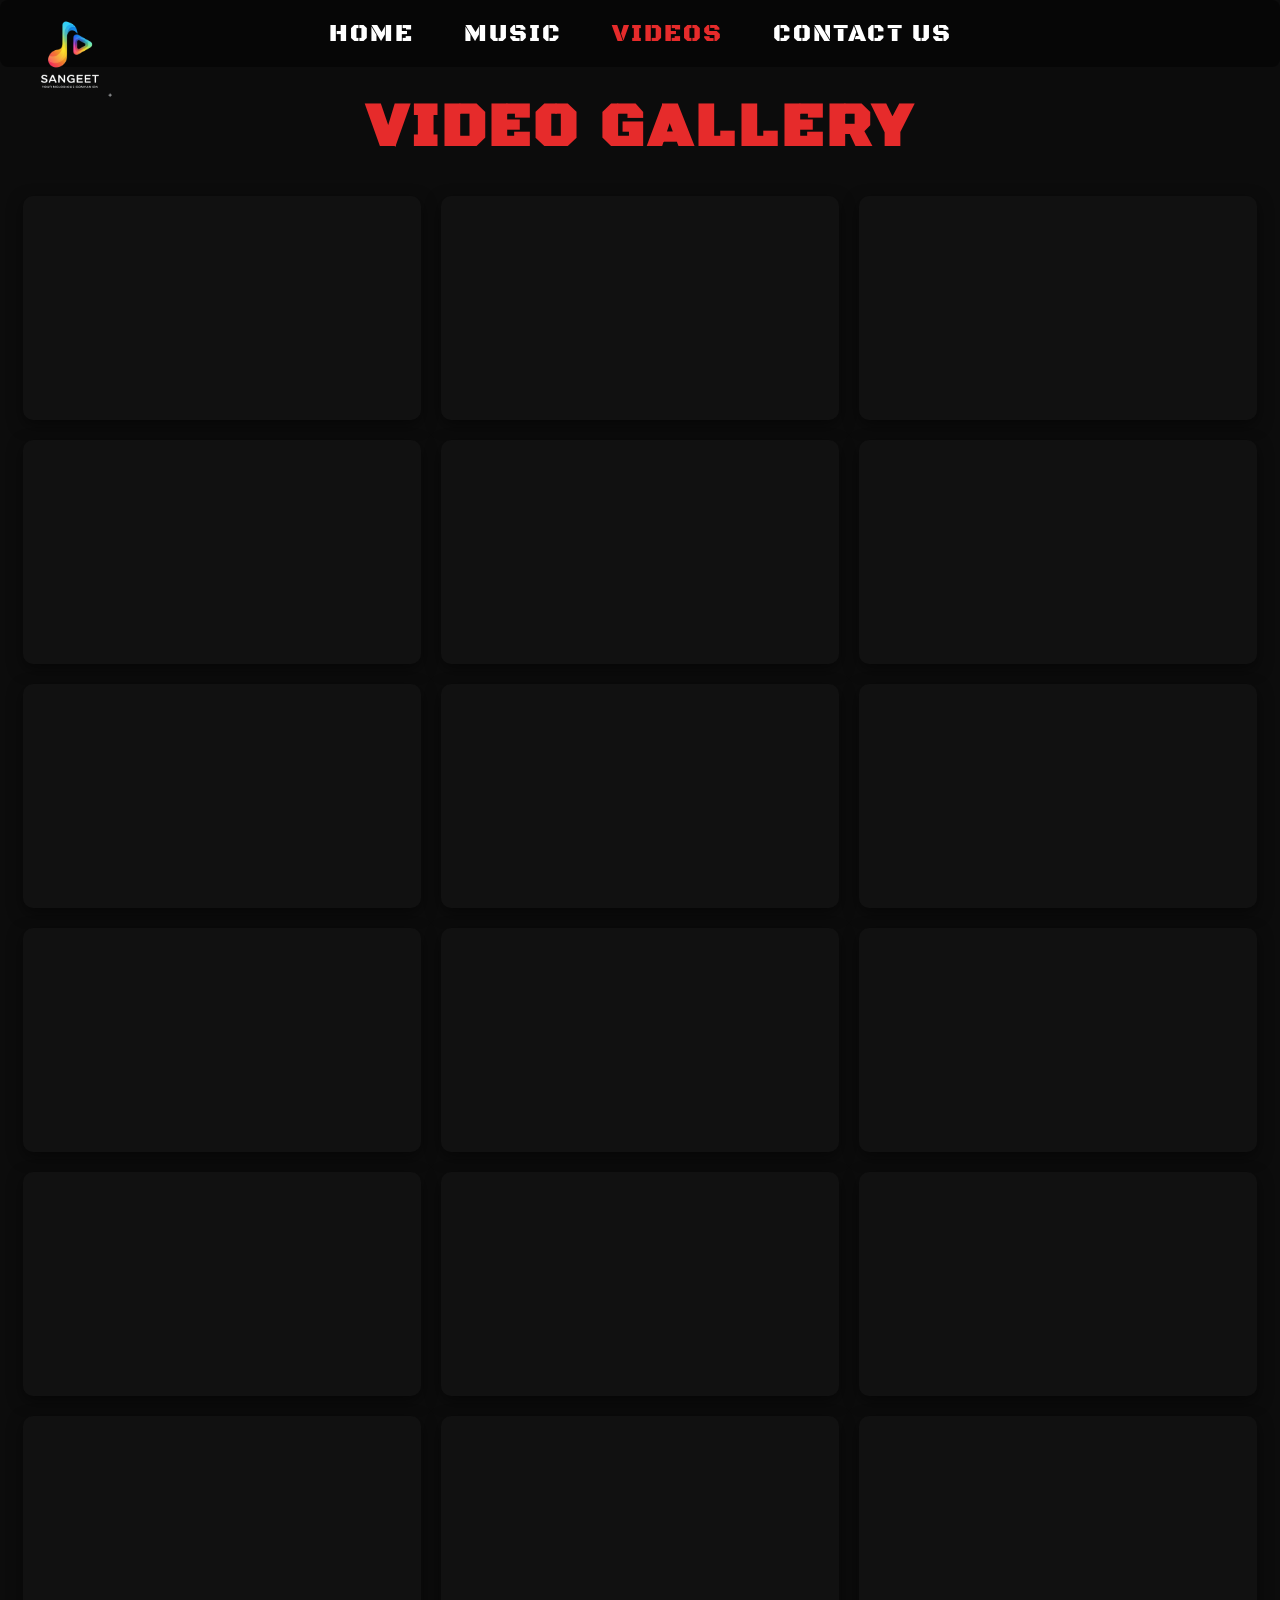
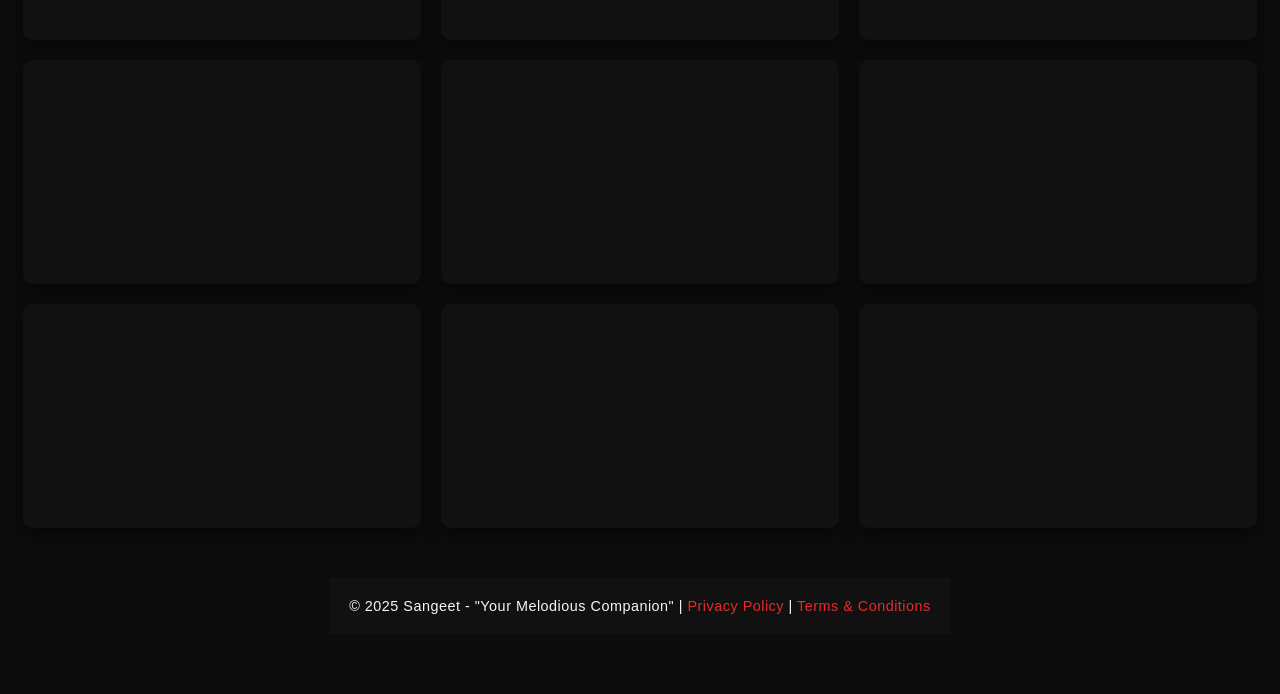
<file: video.html>
<!DOCTYPE html>
<html lang="en">

<head>
        <meta charset="UTF-8">
        <meta name="viewport" content="width=device-width, initial-scale=1.0">
        <meta http-equiv="X-Content-Type-Options" content="nosniff">
        <meta name="referrer" content="strict-origin-when-cross-origin">
        <title>VIDEO GALLERY</title>
        <link rel="stylesheet" href="video.css">
        <link rel="preconnect" href="https://fonts.googleapis.com" />
        <link rel="preconnect" href="https://fonts.gstatic.com" crossorigin />
        <link href="https://fonts.googleapis.com/css2?family=Urbanist:wght@100..900&display=swap" rel="stylesheet" />
        <link href="https://fonts.googleapis.com/icon?family=Material+Icons" rel="stylesheet">

        <link href="https://fonts.googleapis.com/css2?family=Black+Ops+One&family=Rubik+Dirt&family=Rubik+Distressed&display=swap"
                rel="stylesheet" />
</head>

<body>
        <header>
                <section class="start">
                        <div class="container">
                                <img src="./LOGO/LOGO 2.png" class="logo" alt="SM Logo" />
                                <nav class="nav">
                                        <ul>
                                                <li><a href="./index.html">Home</a></li>
                                                <li><a href="./music.html">Music</a></li>
                                                <li><a href="#" class="active">Videos</a></li>
                                                <li><a href="./contact.html">Contact Us</a></li>

                                        </ul>
                                </nav>
                        </div>
                </section>
        </header>

        <h1>VIDEO GALLERY</h1>
        <div class="video-container">
                <div class="video"><iframe src="https://www.youtube.com/embed/RIoDWD2M-D4?si=HnFT_RdaVZSN-alp"
                                title="YouTube video player" frameborder="0" allowfullscreen></iframe></div>
                <div class="video"><iframe src="https://www.youtube.com/embed/8m-D-WTslLE?si=28J9hQ9GhcQgKsJV"
                                title="YouTube video player" frameborder="0" allowfullscreen></iframe></div>
                <div class="video"><iframe src="https://www.youtube.com/embed/oCW36G_9YYA?si=5a1mqsH1p5TXqLUH"
                                title="YouTube video player" frameborder="0" allowfullscreen></iframe></div>
                <div class="video"><iframe src="https://www.youtube.com/embed/AoCjDPBTLpE?si=OF-65wpXiMQLLFCL"
                                title="YouTube video player" frameborder="0" allowfullscreen></iframe></div>
                <div class="video"><iframe src="https://www.youtube.com/embed/NH2U9rR-WeI?si=LztWalryiDW2mxaD"
                                title="YouTube video player" frameborder="0" allowfullscreen></iframe></div>
                <div class="video"><iframe src="https://www.youtube.com/embed/GsqdP7lzdWM?si=Hr4Jbikpet0h8zP6"
                                title="YouTube video player" frameborder="0" allowfullscreen></iframe></div>
                <div class="video"><iframe src="https://www.youtube.com/embed/5_sKFz9rVBw?si=H4W7PShzorGlTwUZ"
                                title="YouTube video player" frameborder="0" allowfullscreen></iframe></div>
                <div class="video"><iframe src="https://www.youtube.com/embed/g046VI036jg?si=7eWRCQoFOV2VWcB7"
                                title="YouTube video player" frameborder="0" allowfullscreen></iframe></div>
                <div class="video"><iframe src="https://www.youtube.com/embed/q1FzkQqMgzQ?si=oVxXvkIQrWxntl8E"
                                title="YouTube video player" frameborder="0" allowfullscreen></iframe></div>
                <div class="video"><iframe src="https://www.youtube.com/embed/eTCiC1VOt48?si=zXCWyNNI9xFk8HA6"
                                title="YouTube video player" frameborder="0" allowfullscreen></iframe></div>
                <div class="video"><iframe src="https://www.youtube.com/embed/NDfUkeD5Gyk?si=uPtPcLcxDENnMAJG"
                                title="YouTube video player" frameborder="0" allowfullscreen></iframe></div>
                <div class="video"><iframe src="https://www.youtube.com/embed/4jZrlRdmGNM?si=I4-6V3_7PmgJgk0N"
                                title="YouTube video player" frameborder="0" allowfullscreen></iframe></div>
                <div class="video"><iframe src="https://www.youtube.com/embed/qmHsJ-yPe84?si=eSdQ1r6aixLj_ThH"
                                title="YouTube video player" frameborder="0" allowfullscreen></iframe></div>
                <div class="video"><iframe src="https://www.youtube.com/embed/vUwtyHtgE80?si=OK01p4HZqsa6fwlf"
                                title="YouTube video player" frameborder="0" allowfullscreen></iframe></div>
                <div class="video"><iframe src="https://www.youtube.com/embed/tu1XHyxGWYc?si=QaDBNWvN4BnFeDpf"
                                title="YouTube video player" frameborder="0" allowfullscreen></iframe></div>
                <div class="video"><iframe src="https://www.youtube.com/embed/9nQ5Y2KsFTw?si=_vqcUcihWpy07wkH"
                                title="YouTube video player" frameborder="0" allowfullscreen></iframe></div>
                <div class="video"><iframe src="https://www.youtube.com/embed/sr-GQmv7hY0?si=DrFwKEk1hOnHBsG3"
                                title="YouTube video player" frameborder="0" allowfullscreen></iframe></div>
                <div class="video"><iframe src="https://www.youtube.com/embed/_QaqC5jvFDU?si=qybtWOIBhzzCn4GD"
                                title="YouTube video player" frameborder="0" allowfullscreen></iframe></div>
                <div class="video"><iframe src="https://www.youtube.com/embed/NELLERJh7dY?si=H01ViJ3ZIgZdXq75"
                                title="YouTube video player" frameborder="0" allowfullscreen></iframe></div>
                <div class="video"><iframe src="https://www.youtube.com/embed/Xs0Be2GTPbk?si=4Rv_ZwaUugpzB5Ux"
                                title="YouTube video player" frameborder="0" allowfullscreen></iframe></div>
                <div class="video"><iframe src="https://www.youtube.com/embed/_nYpPBwu_LY?si=077IILuZ3fIg3wpD"
                                title="YouTube video player" frameborder="0" allowfullscreen></iframe></div>
                <div class="video"><iframe src="https://www.youtube.com/embed/V9u9ogqrpEs?si=tW8iWrc9zNLGw4iO"
                                title="YouTube video player" frameborder="0" allowfullscreen></iframe></div>
                <div class="video"><iframe src="https://www.youtube.com/embed/oZkNYqchayw?si=kvTzik4qUQP5lthh"
                                title="YouTube video player" frameborder="0" allowfullscreen></iframe></div>
                <div class="video"><iframe src="https://www.youtube.com/embed/tLNRhtEkyJk?si=JWvlhbEMkHUkdro6"
                                title="YouTube video player" frameborder="0" allowfullscreen></iframe></div>

        </div>
        <footer>
                <p>© 2025 Sangeet - "Your Melodious Companion" | <a href="#">Privacy Policy</a> | <a href="#">Terms &
                                Conditions</a>
                </p>
        </footer>


</body>

</html>
</file>
<file: style.css>
* {
  margin: 0;
  padding: 0;
  box-sizing: border-box;
}

html,
body {
  height: 100%;
  font-family: 'Black Ops One', 'Rubik Distressed', sans-serif;
  scroll-behavior: smooth;
  overflow-x: hidden;
}

body {
  display: flex;
  flex-direction: column;
}

main {
  flex: 1;
}

.nav {
  background-color: rgba(0, 0, 0, 0.5);
  padding: 18px;
  border-radius: 8px;
  position: fixed;
  top: 0;
  left: 0;
  width: 100%;
  z-index: 100;
}

.nav ul {
  list-style-type: none;
  display: flex;
  gap: 50px;
  justify-content: center;
  padding: 0;
}

.nav ul li a {
  font-family: 'Black Ops One', 'Rubik Distressed', sans-serif;
  text-transform: uppercase;
  font-size: 26px;
  letter-spacing: 2px;
  color: #fff;
  text-decoration: none;
  transition: color 0.3s ease;
}

.nav ul li a:hover,
.nav ul li a.active {
  color: #e62b2b;
}

.logo {
  position: absolute;
  top: 10px;
  left: 25px;
  width: 90px;
  z-index: 100;
}

.container {
  width: 100%;
  height: 85vh;
  min-height: 520px;
  max-height: 900px;
  position: relative;
  overflow: hidden;
}

/* Live Animated Background Motion (Ken Burns & Cinematic Pan) */
.container::before {
  content: "";
  position: absolute;
  top: -6%;
  left: -6%;
  width: 112%;
  height: 112%;
  background-image: url(https://www.tourmyindia.com/socialimg/hill-stations-uttarakhand.jpg);
  background-size: cover;
  background-position: center;
  z-index: 0;
  animation: liveBackgroundEffect 24s ease-in-out infinite alternate;
  transform-origin: center center;
  will-change: transform;
}

/* Atmospheric Vignette & Contrast Overlay */
.container::after {
  content: "";
  position: absolute;
  top: 0;
  left: 0;
  width: 100%;
  height: 100%;
  background: radial-gradient(circle at center, rgba(0, 0, 0, 0.15) 0%, rgba(0, 0, 0, 0.6) 100%),
              linear-gradient(to bottom, rgba(0, 0, 0, 0.35) 0%, transparent 45%, rgba(0, 0, 0, 0.85) 100%);
  z-index: 1;
  pointer-events: none;
}

@keyframes liveBackgroundEffect {
  0% {
    transform: scale(1) translate(0, 0);
  }
  30% {
    transform: scale(1.08) translate(-1.8%, -1.2%);
  }
  65% {
    transform: scale(1.15) translate(1.6%, -1.5%);
  }
  100% {
    transform: scale(1.07) translate(-1%, 1.2%);
  }
}

.centertitle {
  position: absolute;
  top: 50%;
  left: 50%;
  transform: translate(-50%, -50%);
  font-family: 'Black Ops One', 'Rubik Distressed', sans-serif;
  font-size: clamp(3rem, 13vw, 9.5rem);
  color: #ffffff;
  text-transform: uppercase;
  font-weight: 900;
  letter-spacing: clamp(4px, 2vw, 10px);
  text-align: center;
  width: 94%;
  max-width: 1300px;
  z-index: 2;
  text-shadow: 0 8px 32px rgba(0, 0, 0, 0.8), 0 0 45px rgba(230, 43, 43, 0.35);
}

.title h1 {
  font-family: 'Black Ops One', 'Rubik Distressed', sans-serif;
  font-weight: 150;
}

.latest-release {
  min-height: auto;
  height: auto;
  width: 100%;
  background-color: #000000;
  text-align: center;
  padding: 60px 20px 40px;
}

.release-title {
  font-family: 'Black Ops One', 'Rubik Distressed', sans-serif;
  font-size: clamp(2.4rem, 7vw, 5rem);
  font-weight: 400;
  color: #ab1e1e;
  text-transform: uppercase;
  letter-spacing: 2px;
}

.release-date {
  font-family: 'Black Ops One', 'Rubik Distressed', sans-serif;
  font-size: clamp(1.1rem, 3vw, 1.5rem);
  font-weight: 400;
  color: #ab1e1e;
  text-transform: uppercase;
  letter-spacing: 2px;
  margin-bottom: 20px;
}

#pp {
  color: #000000;
  font-size: 1.3rem;
}

.shakti {
  display: flex;
  flex-direction: row;
  justify-content: space-between;
  align-items: center;
  width: 100%;
  padding: 20px;
}

.shakti iframe {
  flex: 1;
  max-width: 40%;
  margin: 40px 10px 0px 80px;
  transition: transform 0.3s ease, box-shadow 0.3s ease;
}

.shakti iframe:hover {
  transform: scale(1.05);
  box-shadow: 0 5px 25px rgba(255, 255, 255, 0.4);
}

.about_shakti {
  flex: 0.5;
  color: #fff;
  text-align: left;
  letter-spacing: 2px;
  line-height: 35px;
  margin-right: 50px;
  font-family: "Urbanist", sans-serif;
  font-size: 1.3rem;
}

#sk {
  color: #ab1e1e;
}

.videos {
  background-color: #000;
  padding: 50px 0;
  text-align: center;
}

.video-section-title {
  font-family: 'Black Ops One', 'Rubik Distressed', sans-serif;
  font-size: clamp(2.4rem, 7vw, 5rem);
  color: #ab1e1e;
  text-transform: uppercase;
  letter-spacing: 2px;
  margin-bottom: 40px;
  font-weight: 400;
}

.video-container {
  display: flex;
  justify-content: space-around;
  flex-wrap: wrap;
}

.video {
  flex: 1;
  max-width: 45%;
  margin: 20px;
  transition: transform 0.3s ease, box-shadow 0.3s ease;
}

.video iframe {
  width: 100%;
  aspect-ratio: 16 / 9;
  height: auto;
  border-radius: 10px;
  display: block;
  border: none;
}

.video:hover {
  transform: scale(1.05);
  box-shadow: 0 10px 20px rgba(255, 255, 255, 0.2);
}

.newsletter {
  background-color: #111;
  padding: 50px 0;
  text-align: center;
}

.newsletter-title {
  font-family: 'Black Ops One', 'Rubik Distressed', sans-serif;
  font-size: clamp(2rem, 6vw, 3.5rem);
  color: #ab1e1e;
  text-transform: uppercase;
  margin-bottom: 20px;
}

.newsletter-description {
  font-size: clamp(1.05rem, 3vw, 1.5rem);
  color: #fff;
  margin-bottom: 30px;
  font-family: 'Urbanist', sans-serif;
  letter-spacing: 1px;
  padding: 0 15px;
}

.newsletter-form {
  display: flex;
  justify-content: center;
  align-items: center;
  gap: 10px;
}

.newsletter-input {
  padding: 10px;
  font-size: 1.2rem;
  border-radius: 5px;
  border: none;
  width: 300px;
}

.newsletter-button {
  padding: 10px 20px;
  font-size: 1.2rem;
  color: #fff;
  background-color: #ab1e1e;
  border: none;
  border-radius: 5px;
  cursor: pointer;
  transition: background-color 0.3s ease;
}

.newsletter-button:hover {
  background-color: #e62b2b;
}

footer {
  text-align: center;
  padding: 20px;
  color: #fff;
  background-color: #111;
  margin-top: 0;
  font-family: system-ui, -apple-system, BlinkMacSystemFont, "Segoe UI", Roboto,
    Oxygen, Ubuntu, Cantarell, "Open Sans", "Helvetica Neue", sans-serif;
  position: relative;
  bottom: 0;
  width: 100%;
}

footer p {
  font-size: 0.9rem;
}

footer p a {
  color: #ff6b6b;
  text-decoration: none;
}

footer p a:hover {
  text-decoration: underline;
}



/* =========================================
   RESPONSIVE DESIGN (TABLET & MOBILE)
   ========================================= */
@media (max-width: 860px) {
  .shakti {
    flex-direction: column;
    padding: 10px;
  }

  .shakti iframe {
    max-width: 100%;
    width: 100%;
    margin: 20px 0;
    height: 352px;
  }

  .about_shakti {
    width: 100%;
    margin-right: 0;
    font-size: 1.05rem;
    line-height: 28px;
    text-align: center;
  }

  .video {
    max-width: 100%;
    flex-basis: 100%;
    width: 100%;
    margin: 15px 0;
  }
}

@media (max-width: 768px) {
  .logo {
    display: none;
  }

  .nav {
    padding: 12px 6px;
  }

  .nav ul {
    gap: 16px;
    justify-content: center;
  }

  .nav ul li a {
    font-size: 17px;
    letter-spacing: 1px;
  }

  .nav ul li a.active {
    font-size: 18px;
  }

  .container {
    height: 70vh;
    height: 70dvh;
    min-height: 420px;
  }
}

@media (max-width: 480px) {
  .nav ul {
    gap: 12px;
  }

  .nav ul li a {
    font-size: 14px;
    letter-spacing: 0.5px;
  }

  .nav ul li a.active {
    font-size: 15px;
  }

  .newsletter-form {
    flex-direction: column;
    width: 90%;
    max-width: 360px;
    margin: 0 auto;
    gap: 12px;
  }

  .newsletter-input {
    width: 100%;
    text-align: center;
  }

  .newsletter-button {
    width: 100%;
  }
}
</file>
<file: contact.css>
* {
  margin: 0;
  padding: 0;
  box-sizing: border-box;
}

body,
html {
  height: 100%;
  font-family: 'Black Ops One', 'Rubik Distressed', sans-serif;
  background-color: black;
  scroll-behavior: smooth;
  color: white;
  overflow-x: hidden;
}

.logo {
  position: absolute;
  top: 10px;
  left: 25px;
  width: 90px;
  z-index: 100000;
}

.nav {
  background-color: rgba(0, 0, 0, 0.4);
  font-family: 'Black Ops One', 'Rubik Distressed', sans-serif;
  padding: 18px;
  border-radius: 8px;
  position: fixed;
  top: 0;
  left: 0;
  width: 100%;
  z-index: 1000;
}

.nav ul {
  list-style-type: none;
  display: flex;
  gap: 50px;
  justify-content: center;
  padding: 0;
}

.nav ul li a {
  font-family: 'Black Ops One', 'Rubik Distressed', sans-serif;
  text-transform: uppercase;
  font-size: 26px;
  letter-spacing: 2px;
  color: #fff;
  text-decoration: none;
  transition: color 0.3s ease;
}

.nav ul li a:hover,
.nav ul li a.active {
  color: #e62b2b;
}

body {
  font-family: "Roboto", sans-serif;
}

.header {
  background-image: url(https://www.tourmyindia.com/socialimg/hill-stations-uttarakhand.jpg);
  background-size: cover;
  background-position: center;
  height: auto;
  min-height: 280px;
  position: relative;
  display: flex;
  justify-content: center;
  align-items: center;
  color: white;
}

.header h1 {
  width: 100%;
  height: auto;
  min-height: 260px;
  font-family: 'Black Ops One', 'Rubik Distressed', sans-serif;
  font-size: clamp(2.5rem, 8vw, 5.5rem);
  letter-spacing: 4px;
  margin: 0;
  font-weight: 600;
  background-color: rgba(0, 0, 0, 0.4);
  padding: 40px 20px;
  display: flex;
  justify-content: center;
  align-items: center;
  text-align: center;
  color: #e1ddddea;
}

.container {
  width: 94%;
  max-width: 1140px;
  margin: 30px auto;
  padding: 10px;
  background-color: #1a1a1a;
  box-shadow: 0px 0px 15px rgba(0, 0, 0, 0.3);
  border-radius: 8px;
}

.container h2 {
  text-align: center;
  font-family: 'Black Ops One', 'Rubik Distressed', sans-serif;
  letter-spacing: 2px;
  color: #fff;
  margin-bottom: 40px;
  font-weight: 600;
  font-size: 2rem;
}

.contact-details {
  display: flex;
  gap: 20px;
  justify-content: center;
  margin-bottom: 40px;
}

.contact-details div {
  width: 48%;
  padding: 20px;
  background-color: #333;
  box-shadow: 0px 2px 10px rgba(0, 0, 0, 0.5);
  margin-bottom: 20px;
  color: #fff;
}

.contact-details h3 {
  margin-bottom: 15px;
  font-family: "Montserrat", sans-serif;
  color: #cccbcbea;
  font-size: 1.5rem;
}

.contact-details p {
  margin: 5px 0;
  line-height: 1.8;
}

.form-container {
  width: 100%;
  max-width: 900px;
  margin: 30px auto;
  padding: 0 10px;
}

form {
  display: flex;
  flex-direction: column;
}

input,
textarea {
  padding: 15px;
  margin-bottom: 20px;
  border: 1px solid #666;
  border-radius: 5px;
  font-size: 16px;
  width: 100%;
  background-color: #333;
  color: white;
}

textarea {
  resize: vertical;
  height: 150px;
}

button {
  padding: 15px;
  background-color: #fff;
  color: black;
  border: none;
  cursor: pointer;
  border-radius: 5px;
  font-size: 18px;
  font-family: "Montserrat", sans-serif;
}

button:hover {
  background-color: #eeeff7b3;
}

iframe {
  width: 100%;
  aspect-ratio: 16 / 9;
  height: auto;
  min-height: 260px;
  max-height: 480px;
  border: none;
  margin-top: 40px;
  border-radius: 8px;
  display: block;
}

@media (max-width: 768px) {
  .logo {
    display: none;
  }
  .nav {
    padding: 12px 6px;
  }
  .nav ul {
    gap: 16px;
    justify-content: center;
  }
  .nav ul li a {
    font-size: 17px;
    letter-spacing: 1px;
  }
  .nav ul li a.active {
    font-size: 18px;
  }
  .contact-details {
    flex-direction: column;
    padding: 0;
  }
  .contact-details div {
    width: 100%;
  }
  iframe {
    height: auto;
    min-height: 240px;
    aspect-ratio: 16 / 9;
    margin-top: 25px;
  }
}

@media (max-width: 480px) {
  .nav ul {
    gap: 12px;
  }
  .nav ul li a {
    font-size: 14px;
    letter-spacing: 0.5px;
  }
  .nav ul li a.active {
    font-size: 15px;
  }
  .container {
    width: 96%;
    padding: 14px 10px;
    margin: 20px auto;
  }
  .contact-details div {
    padding: 16px 12px;
  }
  .form-container {
    padding: 0;
  }
}

footer {
  text-align: center;
  padding: 20px;
  background-color: #111;
  margin-top: 50px;
  font-family: system-ui, -apple-system, BlinkMacSystemFont, "Segoe UI", Roboto,
    Oxygen, Ubuntu, Cantarell, "Open Sans", "Helvetica Neue", sans-serif;
}

footer p {
  font-size: 0.9rem;
}

footer p a {
  color: #e62b2b;
  text-decoration: none;
}

footer p a:hover {
  text-decoration: underline;
}
</file>
<file: music.css>
* {
  margin: 0;
  padding: 0;
  box-sizing: border-box;
}

body,
html {
  min-height: 100%;
  font-family: 'Urbanist', -apple-system, BlinkMacSystemFont, 'Segoe UI', Roboto, sans-serif;
  background-color: #0d0d0f;
  background-image: radial-gradient(circle at 50% 0%, #1f1214 0%, #0d0d0f 70%);
  background-attachment: fixed;
  scroll-behavior: smooth;
  color: white;
  overflow-x: hidden;
}

/* Header & Nav */
.logo {
  position: absolute;
  top: 10px;
  left: 25px;
  width: 90px;
  z-index: 100000;
}

.nav {
  background: rgba(20, 20, 22, 0.75);
  backdrop-filter: blur(15px);
  -webkit-backdrop-filter: blur(15px);
  border-bottom: 1px solid rgba(255, 255, 255, 0.08);
  padding: 16px 20px;
  position: fixed;
  top: 0;
  left: 0;
  width: 100%;
  z-index: 1000;
}

.nav ul {
  list-style-type: none;
  display: flex;
  gap: 40px;
  justify-content: center;
  align-items: center;
  padding: 0;
}

.nav ul li a {
  text-transform: uppercase;
  font-family: 'Black Ops One', 'Rubik Distressed', sans-serif;
  font-size: 24px;
  letter-spacing: 2px;
  color: #ddd;
  text-decoration: none;
  transition: all 0.3s cubic-bezier(0.4, 0, 0.2, 1);
}

.nav ul li a:hover {
  color: #ff3344;
  text-shadow: 0 0 12px rgba(255, 51, 68, 0.4);
}

.nav ul li a.active {
  color: #ff3344;
  font-size: 26px;
  font-weight: bold;
  text-shadow: 0 0 15px rgba(255, 51, 68, 0.5);
}

/* Search Group */
.search-group {
  display: flex;
  align-items: center;
  gap: 10px;
  position: relative;
}

.search-icon {
  cursor: pointer;
  font-size: 26px;
  color: #ddd;
  transition: transform 0.3s ease, color 0.3s ease;
  user-select: none;
}

.search-icon:hover {
  transform: scale(1.15);
  color: #ff3344;
}

.search-bar {
  display: none;
  align-items: center;
  gap: 8px;
  background: #18181b;
  border: 1px solid rgba(255, 255, 255, 0.15);
  border-radius: 30px;
  padding: 3px 6px 3px 12px;
  box-shadow: 0 8px 24px rgba(0, 0, 0, 0.5);
}

.search-bar.show {
  display: flex;
  animation: fadeIn 0.25s ease-out;
}

@keyframes fadeIn {
  from { opacity: 0; transform: translateY(-4px); }
  to { opacity: 1; transform: translateY(0); }
}

.search-bar input {
  padding: 6px 8px;
  border: none;
  outline: none;
  font-size: 14px;
  width: 170px;
  font-family: 'Urbanist', sans-serif;
  background: transparent;
  color: white;
}

.search-bar button {
  padding: 6px 16px;
  border: none;
  border-radius: 20px;
  background-color: #ff3344;
  color: white;
  font-size: 14px;
  font-weight: 600;
  font-family: 'Urbanist', sans-serif;
  cursor: pointer;
  transition: background-color 0.2s ease, transform 0.2s ease;
}

.search-bar button:hover {
  background-color: #e02030;
  transform: scale(1.04);
}

/* Main Content & Title */
main {
  padding-top: 110px;
  padding-bottom: 130px; /* Space for sticky bottom player */
  min-height: calc(100vh - 120px);
}

.music-header-title {
  text-align: center;
  margin-bottom: 35px;
}

.music-header-title h2 {
  font-family: 'Black Ops One', 'Rubik Distressed', sans-serif;
  font-size: 38px;
  letter-spacing: 3px;
  color: #fff;
  margin-bottom: 6px;
  background: linear-gradient(135deg, #ffffff 40%, #ff5566 100%);
  -webkit-background-clip: text;
  -webkit-text-fill-color: transparent;
}

.music-header-title p {
  font-size: 15px;
  color: #8e8e93;
  letter-spacing: 0.5px;
}

/* Grid Layout */
.grid-container {
  display: grid;
  grid-template-columns: repeat(auto-fill, minmax(220px, 1fr));
  gap: 24px;
  width: 88vw;
  max-width: 1400px;
  margin: 0 auto;
}

.grid-item {
  position: relative;
  border-radius: 14px;
  background: #151518;
  border: 1px solid rgba(255, 255, 255, 0.05);
  overflow: hidden;
  cursor: pointer;
  transition: transform 0.35s cubic-bezier(0.2, 1, 0.3, 1), box-shadow 0.35s ease, border-color 0.35s ease;
}

.grid-item:hover {
  transform: translateY(-6px);
  border-color: rgba(255, 51, 68, 0.4);
  box-shadow: 0 14px 30px rgba(255, 51, 68, 0.15), 0 4px 10px rgba(0, 0, 0, 0.5);
}

.grid-item.playing {
  border-color: #ff3344;
  box-shadow: 0 0 20px rgba(255, 51, 68, 0.35);
}

.album-card {
  position: relative;
  width: 100%;
  aspect-ratio: 1 / 1;
  overflow: hidden;
  background: #111;
}

.album-card img {
  position: absolute;
  top: 0;
  left: 0;
  width: 100%;
  height: 100%;
  object-fit: cover;
  transition: transform 0.4s ease, filter 0.4s ease;
}

.grid-item:hover .album-card img {
  transform: scale(1.08);
  filter: brightness(0.85);
}

/* Play Hover Overlay */
.play-overlay {
  position: absolute;
  top: 0;
  left: 0;
  width: 100%;
  height: 100%;
  background: rgba(0, 0, 0, 0.4);
  backdrop-filter: blur(2px);
  display: flex;
  align-items: center;
  justify-content: center;
  opacity: 0;
  transition: opacity 0.3s ease;
  z-index: 2;
}

.grid-item:hover .play-overlay {
  opacity: 1;
}

.play-btn-icon {
  font-size: 32px;
  color: white;
  background: #ff3344;
  border-radius: 50%;
  padding: 12px;
  box-shadow: 0 6px 18px rgba(255, 51, 68, 0.6);
  transform: scale(0.8);
  transition: transform 0.3s cubic-bezier(0.34, 1.56, 0.64, 1), background-color 0.2s ease;
}

.grid-item:hover .play-btn-icon {
  transform: scale(1);
}

.play-btn-icon:hover {
  background-color: #ff1a30;
  transform: scale(1.1);
}

/* Playing Equalizer Indicator on Card */
.playing-indicator {
  position: absolute;
  top: 12px;
  right: 12px;
  display: none;
  align-items: flex-end;
  gap: 3px;
  height: 18px;
  padding: 4px 6px;
  background: rgba(0, 0, 0, 0.7);
  border-radius: 6px;
  backdrop-filter: blur(4px);
  z-index: 3;
}

.grid-item.playing .playing-indicator {
  display: flex;
}

.playing-indicator .bar {
  width: 3px;
  background: #ff3344;
  border-radius: 2px;
  animation: bounceBar 0.8s ease-in-out infinite alternate;
}

.playing-indicator .bar:nth-child(1) { height: 60%; animation-delay: 0.1s; }
.playing-indicator .bar:nth-child(2) { height: 100%; animation-delay: 0.3s; }
.playing-indicator .bar:nth-child(3) { height: 40%; animation-delay: 0.2s; }

@keyframes bounceBar {
  0% { height: 20%; }
  100% { height: 100%; }
}

/* Album Card Caption */
.album-name {
  position: absolute;
  bottom: 0;
  left: 0;
  right: 0;
  font-family: 'Urbanist', sans-serif;
  font-size: 14px;
  font-weight: 700;
  letter-spacing: 0.8px;
  color: #fff;
  text-align: center;
  padding: 10px 8px;
  background: linear-gradient(to top, rgba(0, 0, 0, 0.95) 0%, rgba(0, 0, 0, 0.6) 65%, transparent 100%);
  white-space: nowrap;
  overflow: hidden;
  text-overflow: ellipsis;
  z-index: 3;
}

/* =========================================
   BOTTOM PERSISTENT AUDIO PLAYER
   ========================================= */
.bottom-player {
  position: fixed;
  bottom: 0;
  left: 0;
  width: 100%;
  height: 90px;
  background: rgba(18, 18, 22, 0.88);
  backdrop-filter: blur(24px);
  -webkit-backdrop-filter: blur(24px);
  border-top: 1px solid rgba(255, 255, 255, 0.1);
  box-shadow: 0 -10px 30px rgba(0, 0, 0, 0.6);
  z-index: 2000;
  transform: translateY(100%);
  transition: transform 0.4s cubic-bezier(0.2, 1, 0.3, 1);
}

.bottom-player.visible {
  transform: translateY(0);
}

.player-content {
  display: flex;
  align-items: center;
  justify-content: space-between;
  max-width: 1500px;
  height: 100%;
  margin: 0 auto;
  padding: 0 24px;
  gap: 20px;
}

/* Track Info (Left) */
.player-track-info {
  display: flex;
  align-items: center;
  gap: 14px;
  width: 280px;
  cursor: pointer;
  transition: opacity 0.2s ease;
}

.player-track-info:hover {
  opacity: 0.85;
}

.track-thumb-wrapper {
  position: relative;
  width: 58px;
  height: 58px;
  aspect-ratio: 1 / 1;
  border-radius: 10px;
  overflow: hidden;
  flex-shrink: 0;
  box-shadow: 0 4px 12px rgba(0, 0, 0, 0.5);
}

.track-thumb-wrapper img {
  width: 100%;
  height: 100%;
  object-fit: cover;
  border-radius: 10px;
}

.track-thumb-wrapper img.rotating {
  border-radius: 50%;
  animation: spinVinyl 14s linear infinite;
}

@keyframes spinVinyl {
  from { transform: rotate(0deg); }
  to { transform: rotate(360deg); }
}

.track-meta {
  overflow: hidden;
  display: flex;
  flex-direction: column;
  gap: 2px;
}

.track-title {
  font-size: 15px;
  font-weight: 700;
  color: #fff;
  white-space: nowrap;
  overflow: hidden;
  text-overflow: ellipsis;
}

.track-artist {
  font-size: 12px;
  color: #999;
  white-space: nowrap;
  overflow: hidden;
  text-overflow: ellipsis;
}

/* Center Controls & Progress */
.player-controls-container {
  display: flex;
  flex-direction: column;
  align-items: center;
  gap: 8px;
  flex: 1;
  max-width: 620px;
}

.player-buttons {
  display: flex;
  align-items: center;
  gap: 16px;
}

.btn-ctrl {
  background: transparent;
  border: none;
  color: #b3b3b3;
  cursor: pointer;
  display: flex;
  align-items: center;
  justify-content: center;
  padding: 6px;
  border-radius: 50%;
  transition: all 0.2s ease;
}

.btn-ctrl:hover {
  color: #fff;
  transform: scale(1.12);
}

.btn-ctrl.active {
  color: #ff3344;
  text-shadow: 0 0 10px rgba(255, 51, 68, 0.6);
}

.btn-ctrl .material-icons {
  font-size: 24px;
}

.btn-play {
  background: #ff3344;
  color: white;
  width: 44px;
  height: 44px;
  border-radius: 50%;
  box-shadow: 0 4px 16px rgba(255, 51, 68, 0.45);
}

.btn-play:hover {
  background: #ff1a30;
  color: white;
  transform: scale(1.1);
}

.btn-play .material-icons {
  font-size: 28px;
}

/* Progress Bar */
.player-progress-bar {
  display: flex;
  align-items: center;
  gap: 12px;
  width: 100%;
}

.time-text {
  font-size: 12px;
  font-weight: 600;
  color: #888;
  min-width: 36px;
  font-variant-numeric: tabular-nums;
}

.progress-slider-container {
  position: relative;
  flex: 1;
  height: 6px;
  display: flex;
  align-items: center;
}

.progress-slider-container input[type="range"],
.modal-slider-box input[type="range"] {
  -webkit-appearance: none;
  appearance: none;
  width: 100%;
  height: 6px;
  border-radius: 3px;
  background: rgba(255, 255, 255, 0.15);
  outline: none;
  cursor: pointer;
  position: relative;
  z-index: 2;
}

.progress-slider-container input[type="range"]::-webkit-slider-thumb,
.modal-slider-box input[type="range"]::-webkit-slider-thumb {
  -webkit-appearance: none;
  appearance: none;
  width: 14px;
  height: 14px;
  border-radius: 50%;
  background: #ff3344;
  cursor: pointer;
  box-shadow: 0 0 8px rgba(255, 51, 68, 0.8);
  transition: transform 0.15s ease;
}

.progress-slider-container:hover input[type="range"]::-webkit-slider-thumb,
.modal-slider-box:hover input[type="range"]::-webkit-slider-thumb {
  transform: scale(1.3);
}

.progress-fill,
.modal-progress-fill {
  position: absolute;
  top: 0;
  left: 0;
  height: 6px;
  width: 0%;
  background: linear-gradient(90deg, #ff3344, #ff6677);
  border-radius: 3px;
  pointer-events: none;
  z-index: 1;
}

/* Right Extra Controls */
.player-extra-controls {
  display: flex;
  align-items: center;
  gap: 18px;
  width: 240px;
  justify-content: flex-end;
}

.volume-container {
  display: flex;
  align-items: center;
  gap: 6px;
}

.volume-container input[type="range"] {
  -webkit-appearance: none;
  appearance: none;
  width: 85px;
  height: 4px;
  border-radius: 2px;
  background: rgba(255, 255, 255, 0.2);
  outline: none;
  cursor: pointer;
}

.volume-container input[type="range"]::-webkit-slider-thumb {
  -webkit-appearance: none;
  appearance: none;
  width: 12px;
  height: 12px;
  border-radius: 50%;
  background: #fff;
  cursor: pointer;
  box-shadow: 0 1px 4px rgba(0, 0, 0, 0.4);
}

.btn-expand {
  color: #aaa;
}

/* =========================================
   FULLSCREEN / EXPANDED NOW PLAYING MODAL
   ========================================= */
.now-playing-modal {
  position: fixed;
  top: 0;
  left: 0;
  width: 100vw;
  width: 100dvw;
  height: 100vh;
  height: 100dvh;
  z-index: 3000;
  display: flex;
  align-items: center;
  justify-content: center;
  opacity: 0;
  pointer-events: none;
  transition: opacity 0.4s cubic-bezier(0.2, 1, 0.3, 1);
}

.now-playing-modal.open {
  opacity: 1;
  pointer-events: auto;
}

.modal-backdrop {
  position: absolute;
  top: 0;
  left: 0;
  width: 100%;
  height: 100%;
  background-size: cover;
  background-position: center;
  filter: blur(50px) brightness(0.25);
  transform: scale(1.2);
  z-index: 1;
}

.modal-overlay {
  position: relative;
  z-index: 2;
  width: 90%;
  max-width: 480px;
  max-height: 90vh;
  max-height: 90dvh;
  overflow-y: auto;
  overscroll-behavior: contain;
  background: rgba(20, 20, 24, 0.75);
  backdrop-filter: blur(28px);
  -webkit-backdrop-filter: blur(28px);
  border: 1px solid rgba(255, 255, 255, 0.12);
  border-radius: 28px;
  padding: 30px 32px 40px;
  box-shadow: 0 24px 60px rgba(0, 0, 0, 0.8);
  display: flex;
  flex-direction: column;
  align-items: center;
}

.modal-close-btn {
  align-self: flex-start;
  background: rgba(255, 255, 255, 0.1);
  border: none;
  color: white;
  width: 38px;
  height: 38px;
  border-radius: 50%;
  cursor: pointer;
  display: flex;
  align-items: center;
  justify-content: center;
  margin-bottom: 20px;
  transition: background 0.2s ease, transform 0.2s ease;
}

.modal-close-btn:hover {
  background: rgba(255, 255, 255, 0.2);
  transform: scale(1.08);
}

.modal-body {
  width: 100%;
  display: flex;
  flex-direction: column;
  align-items: center;
}

.modal-artwork-wrapper {
  position: relative;
  width: min(260px, 60vw);
  aspect-ratio: 1 / 1;
  height: auto;
  margin-bottom: 24px;
  border-radius: 20px;
  overflow: hidden;
  box-shadow: 0 16px 40px rgba(0, 0, 0, 0.6), 0 0 30px rgba(255, 51, 68, 0.2);
}

.modal-artwork-wrapper img {
  width: 100%;
  height: 100%;
  object-fit: cover;
  border-radius: 20px;
}

.modal-artwork-wrapper img.rotating {
  border-radius: 50%;
  animation: spinVinyl 16s linear infinite;
}

.modal-track-info {
  text-align: center;
  margin-bottom: 16px;
  width: 100%;
}

.modal-track-info h2 {
  font-size: 22px;
  font-weight: 700;
  color: #fff;
  margin-bottom: 4px;
  white-space: nowrap;
  overflow: hidden;
  text-overflow: ellipsis;
}

.modal-track-info p {
  font-size: 14px;
  color: #999;
}

/* Audio Visualizer Waves */
.visualizer-waves {
  display: flex;
  align-items: center;
  justify-content: center;
  gap: 4px;
  height: 32px;
  margin-bottom: 20px;
}

.visualizer-waves span {
  width: 3px;
  height: 6px;
  background: #ff3344;
  border-radius: 3px;
  transition: height 0.2s ease;
}

.visualizer-waves.active span {
  animation: waveMotion 1.2s ease-in-out infinite alternate;
}

.visualizer-waves.active span:nth-child(2n) { animation-delay: 0.2s; }
.visualizer-waves.active span:nth-child(3n) { animation-delay: 0.4s; }
.visualizer-waves.active span:nth-child(4n) { animation-delay: 0.1s; }
.visualizer-waves.active span:nth-child(5n) { animation-delay: 0.3s; }

@keyframes waveMotion {
  0% { height: 4px; opacity: 0.4; }
  50% { height: 26px; opacity: 1; }
  100% { height: 10px; opacity: 0.7; }
}

.modal-progress-bar {
  display: flex;
  align-items: center;
  gap: 12px;
  width: 100%;
  margin-bottom: 24px;
}

.modal-progress-bar span {
  font-size: 12px;
  color: #888;
  font-variant-numeric: tabular-nums;
}

.modal-slider-box {
  position: relative;
  flex: 1;
  height: 6px;
  display: flex;
  align-items: center;
}

.modal-buttons {
  display: flex;
  align-items: center;
  justify-content: center;
  gap: 22px;
  width: 100%;
}

.btn-play-large {
  background: #ff3344;
  color: white;
  width: 58px;
  height: 58px;
  border-radius: 50%;
  box-shadow: 0 6px 20px rgba(255, 51, 68, 0.5);
}

.btn-play-large:hover {
  background: #ff1a30;
  transform: scale(1.1);
}

.btn-play-large .material-icons {
  font-size: 34px;
}

/* Footer */
footer {
  text-align: center;
  padding: 24px 20px;
  background-color: #0b0b0d;
  border-top: 1px solid rgba(255, 255, 255, 0.05);
  font-family: system-ui, -apple-system, sans-serif;
  color: #777;
}

footer p {
  font-size: 0.9rem;
}

footer p a {
  color: #ff3344;
  text-decoration: none;
}

footer p a:hover {
  text-decoration: underline;
}

/* =========================================
   RESPONSIVE DESIGN
   ========================================= */
@media (max-width: 900px) {
  .grid-container {
    grid-template-columns: repeat(auto-fill, minmax(160px, 1fr));
    gap: 16px;
    width: 92vw;
  }
  
  .player-track-info {
    width: 200px;
  }

  .volume-container {
    display: none;
  }
}

@media (max-width: 768px) {
  .logo {
    display: none;
  }
  .nav {
    padding: 12px 6px;
  }
}

@media (max-width: 600px) {
  .nav ul {
    gap: 14px;
  }
  
  .nav ul li a {
    font-size: 16px;
    letter-spacing: 1px;
  }

  .nav ul li a.active {
    font-size: 17px;
  }

  .search-group {
    position: relative;
  }

  .search-bar {
    position: absolute;
    right: 0;
    top: 100%;
    margin-top: 10px;
    z-index: 1001;
    background: #18181b;
    box-shadow: 0 10px 30px rgba(0, 0, 0, 0.85);
  }

  .search-bar input {
    width: 130px;
  }

  .music-header-title h2 {
    font-size: 28px;
    letter-spacing: 2px;
  }

  .grid-container {
    grid-template-columns: repeat(2, 1fr);
    gap: 12px;
    width: 94vw;
  }

  .player-extra-controls {
    display: none;
  }

  .player-track-info {
    width: 130px;
    min-width: 0;
    flex-shrink: 1;
    gap: 10px;
  }

  .player-controls-container {
    min-width: 0;
    flex: 1;
  }

  .player-buttons {
    gap: 8px;
  }

  #shuffleBtn, #repeatBtn {
    display: none;
  }

  .modal-overlay {
    max-height: 88vh;
    max-height: 88dvh;
    padding: 20px 20px 28px;
    border-radius: 20px;
  }

  .modal-artwork-wrapper {
    width: min(210px, 50vw);
    aspect-ratio: 1 / 1;
    height: auto;
    margin-bottom: 14px;
  }
}

@media (max-width: 480px) {
  .nav ul {
    gap: 10px;
  }

  .nav ul li a {
    font-size: 14px;
    letter-spacing: 0.5px;
  }

  .player-content {
    padding: 0 8px;
    gap: 6px;
  }

  .track-thumb-wrapper {
    width: 44px;
    height: 44px;
    aspect-ratio: 1 / 1;
    border-radius: 8px;
  }

  .player-track-info {
    width: 100px;
    min-width: 0;
    flex-shrink: 1;
    gap: 6px;
  }

  .track-title {
    font-size: 13px;
  }

  .track-artist {
    font-size: 11px;
  }

  .player-progress-bar .time-text {
    display: none;
  }

  .btn-play {
    width: 38px;
    height: 38px;
  }

  .btn-play .material-icons {
    font-size: 24px;
  }
}
</file>
<file: video.css>
* {
  margin: 0;
  padding: 0;
  box-sizing: border-box;
  color: aliceblue;
  letter-spacing: 0.5px;

}

body,
html {
  font-family: 'Urbanist', sans-serif;
  scroll-behavior: smooth;
  background-color: #000;
  color: #fff;
  overflow-x: hidden;
}


.container {
  background-color: rgba(0, 0, 0, 0.8);
  display: flex;
  align-items: center;
  justify-content: space-between;
}

.logo {
  position: absolute;
  top: 10px;
  left: 25px;
  width: 90px;
  z-index: 100000;
}

.nav {
  background-color: rgba(0, 0, 0, 0.5);
  padding: 18px;
  border-radius: 8px;
  position: fixed;
  top: 0;
  left: 0;
  width: 100%;
  z-index: 1000;
}

.nav ul {
  list-style-type: none;
  font-family: 'Black Ops One', 'Rubik Distressed', sans-serif;
  display: flex;
  gap: 50px;
  justify-content: center;
  padding: 0;
}

.nav ul li a {
  font-family: 'Black Ops One', 'Rubik Distressed', sans-serif;
  text-transform: uppercase;
  font-size: 25px;
  letter-spacing: 2px;
  color: #fff;
  text-decoration: none;
  transition: color 0.3s ease;
}

.nav ul li a:hover,
.nav ul li a.active {
  color: #e62b2b;
}

body {
  background-color: #0c0c0c;
  color: #fff;
  font-family: Arial, sans-serif;
  display: flex;
  justify-content: center;
  align-items: center;
  flex-direction: column;
  margin: 0;
  padding: 0px 20px 60px;
}

h1 {
  font-family: 'Black Ops One', 'Rubik Distressed', sans-serif;
  margin-top: 90px;
  margin-bottom: 30px;
  font-size: clamp(2.2rem, 7vw, 3.8rem);
  letter-spacing: 3px;
  color: #e62b2b;
  text-align: center;
}

.video-container {
  display: flex;
  flex-wrap: wrap;
  justify-content: center;
  gap: 20px;
  width: 100%;
  max-width: 1300px;
  margin: 0 auto;
}

.video {
  background: #111;
  border-radius: 10px;
  overflow: hidden;
  transition: transform 0.3s, box-shadow 0.3s;
  box-shadow: 0 5px 15px rgba(0, 0, 0, 0.5);
}

.video:hover {
  transform: scale(1.05);
  box-shadow: 0 10px 30px rgba(255, 255, 255, 0.2);
}

iframe {
  width: 100%;
  aspect-ratio: 16 / 9;
  height: auto;
  border: none;
  display: block;
}

@media (max-width: 768px) {
  .logo {
    display: none;
  }
  .nav {
    padding: 12px 6px;
  }
  .nav ul {
    gap: 16px;
    justify-content: center;
  }
  .nav ul li a {
    font-size: 17px;
    letter-spacing: 1px;
  }
  .nav ul li a.active {
    font-size: 18px;
  }
  body {
    padding: 0 12px 40px;
  }
  .video {
    flex-basis: 100%;
    max-width: 100%;
    width: 100%;
  }
}

@media (max-width: 480px) {
  .nav ul {
    gap: 12px;
  }
  .nav ul li a {
    font-size: 14px;
    letter-spacing: 0.5px;
  }
  .nav ul li a.active {
    font-size: 15px;
  }
  body {
    padding: 0 10px 30px;
  }
}

@media (min-width: 769px) {
  .video {
    flex-basis: calc(33.333% - 15px);
    max-width: calc(33.333% - 15px);
  }
}

footer {
  text-align: center;
  padding: 20px;
  background-color: #111;
  margin-top: 50px;
}

footer p {
  font-size: 0.9rem;
}

footer p a {
  color: #e62b2b;

  text-decoration: none;
}

footer p a:hover {
  text-decoration: underline;
}
</file>
